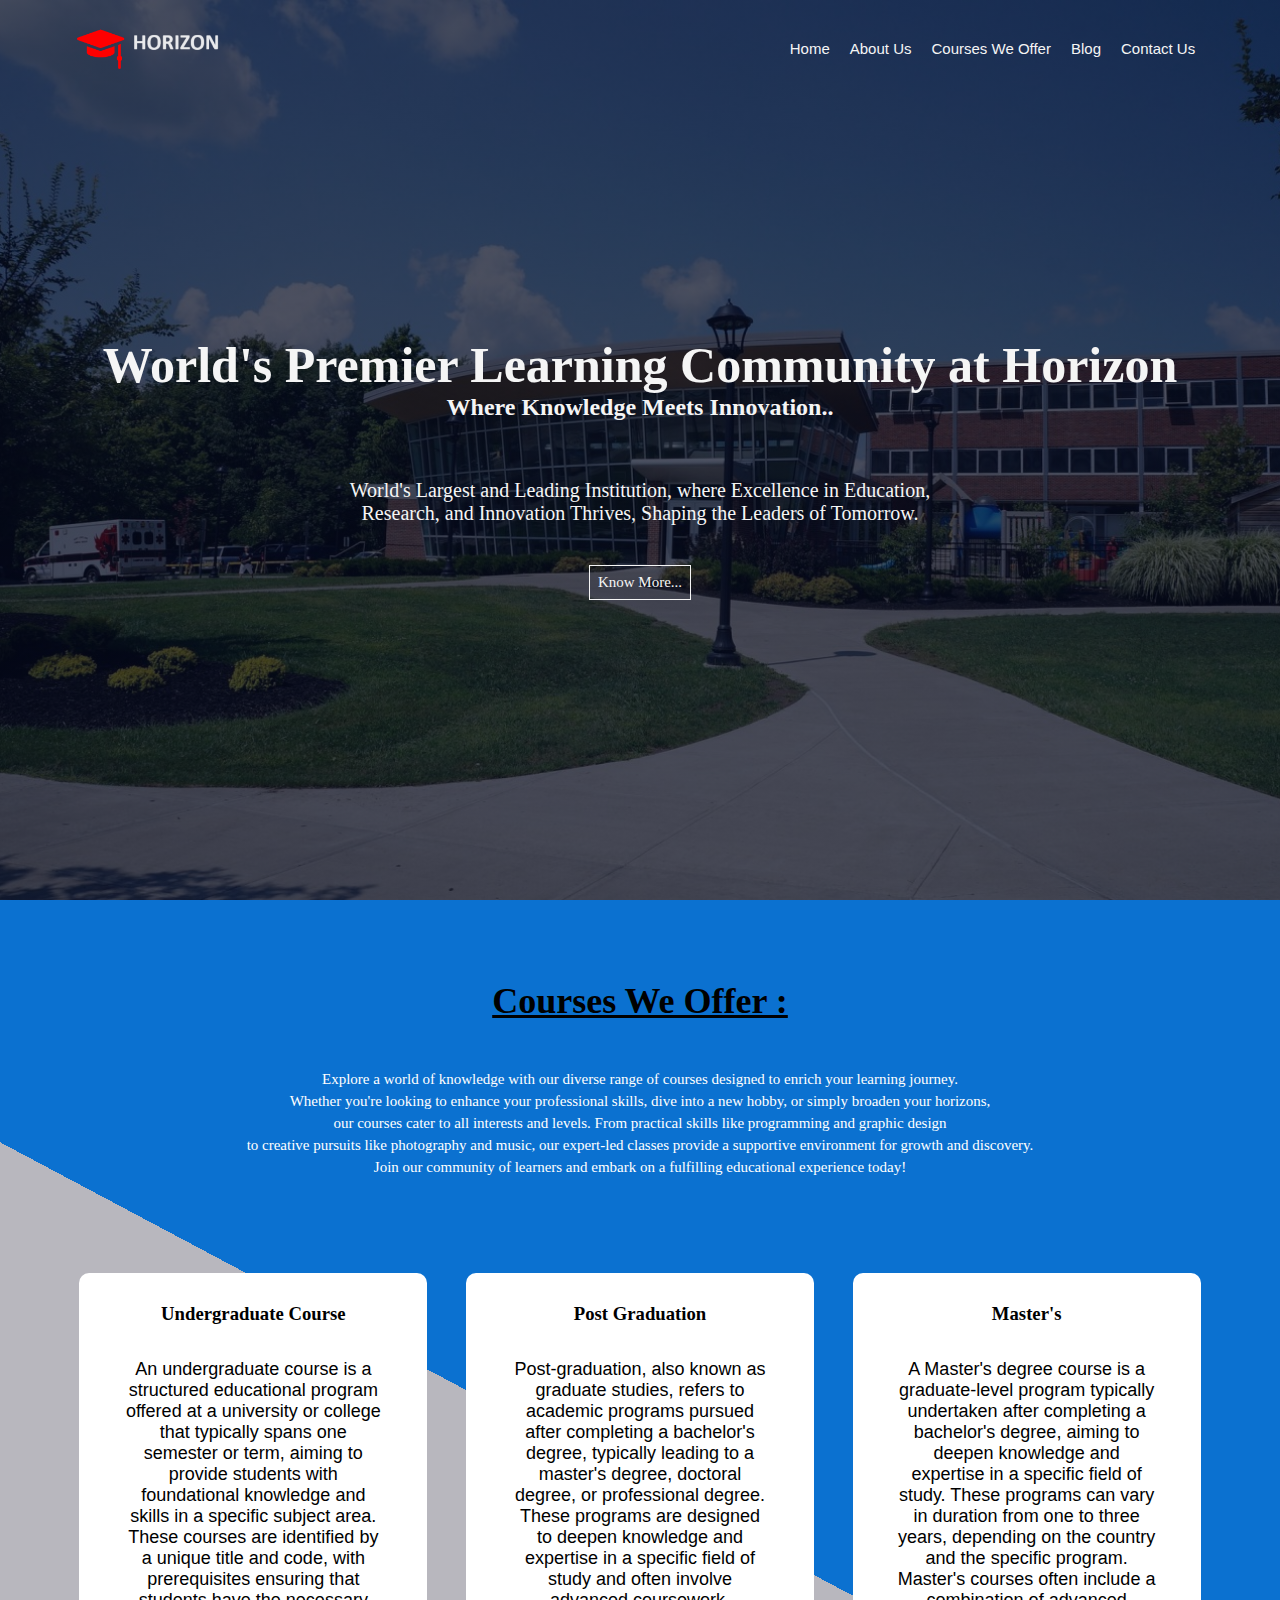
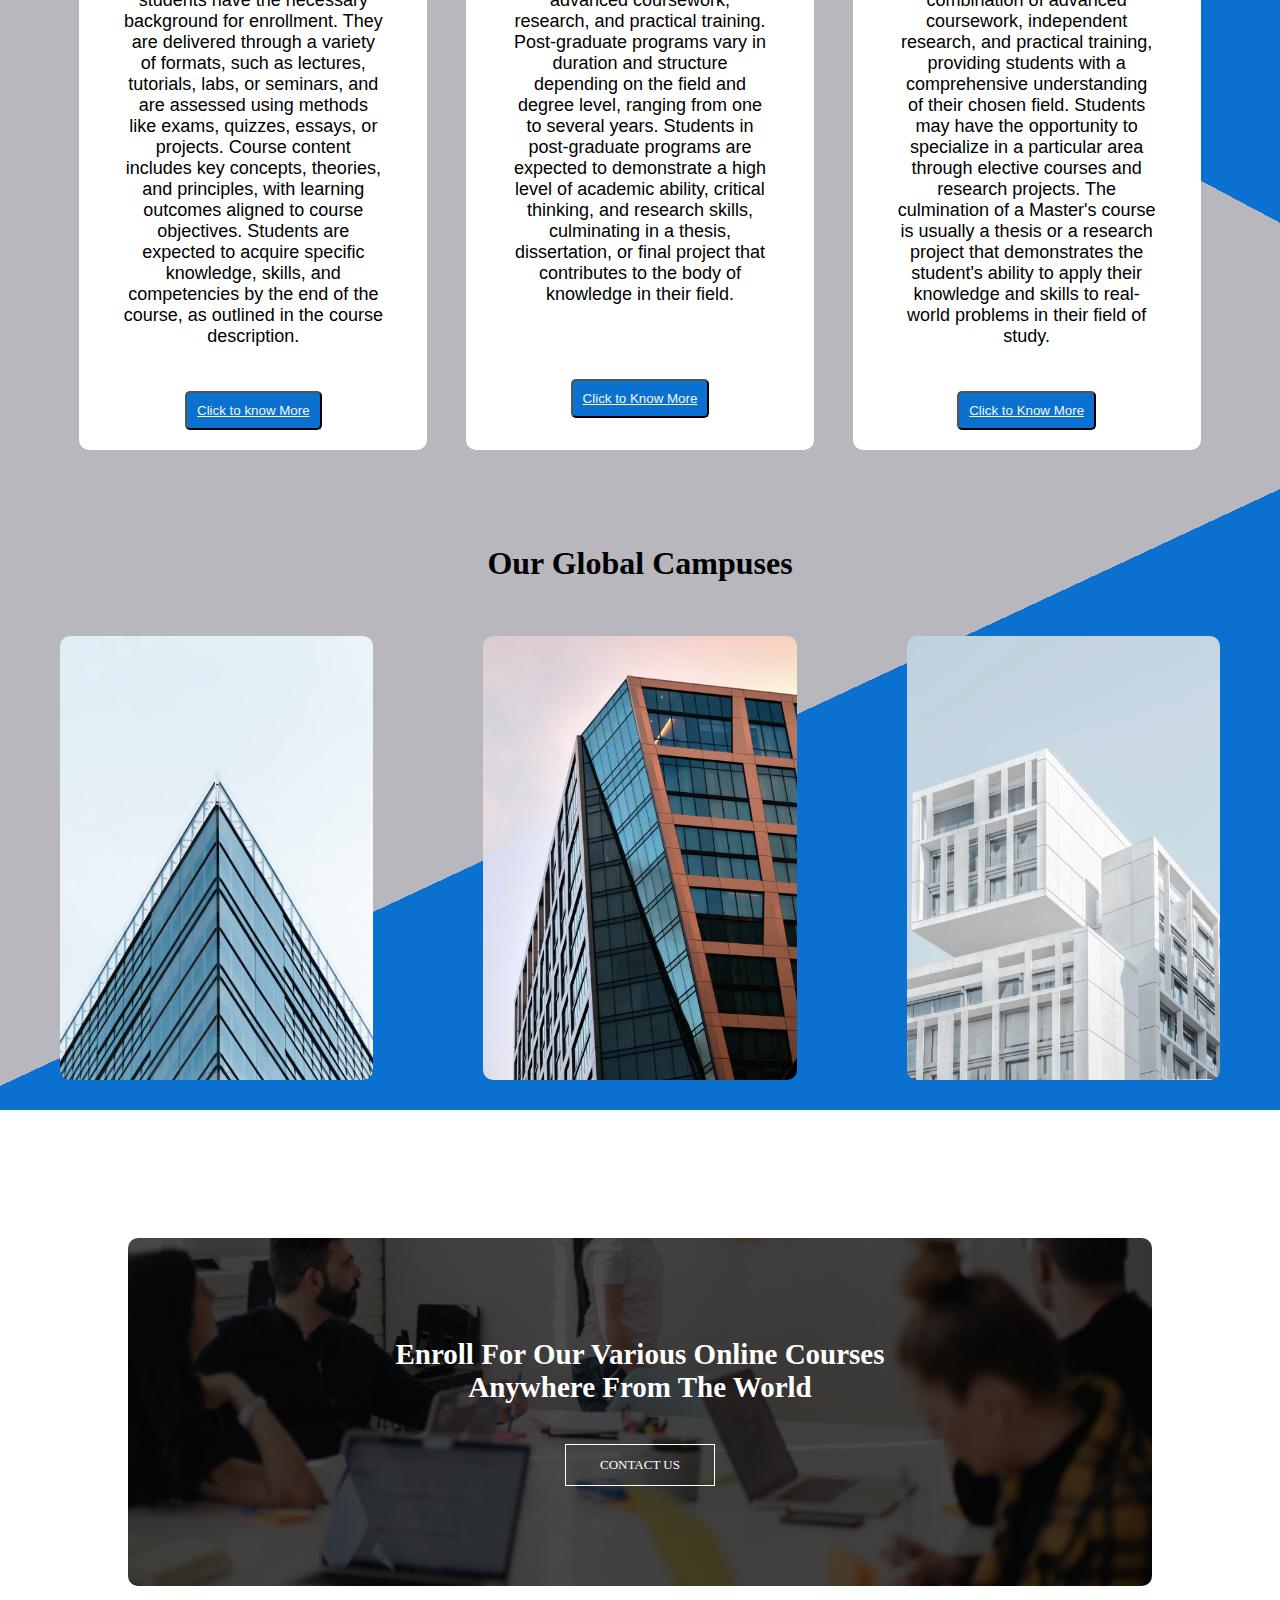
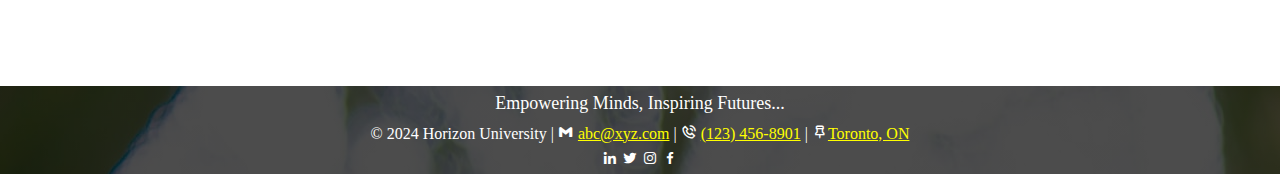
<file: HTML/index.html>
<!DOCTYPE html>
<html lang="en">
<head>
	<meta charset="utf-8">
    <meta http-equiv="X-UA-Compatible" content="IE=edge">
    <meta name="viewport" content="width=device-width, initial-scale=1.0">
	<title>Horizon University</title>

	<link rel="icon" type="image/x-icon" href="favicon.ico">
	<!-- Link to custom CSS stylesheet -->
	<link rel="stylesheet" type="text/css" href="../CSS/styles.css">
	<!-- Link to boxicons CSS library -->
	<link rel="stylesheet" href="https://cdn.jsdelivr.net/npm/boxicons@latest/css/boxicons.min.css">
</head>
<body>
	<section class="header">
		<nav>
			<!-- University Logo with link to homepage -->
			<a href="index.html"><img src="../IMG/logo2.png" alt="University Logo"></a>
			<div class="nav-links">
				<ul>
					<!-- Navigation links -->
					<li><a href="index.html">Home</a></li>
					<li><a href="about-us.html">About Us</a></li>
					<li><a href="course.html">Courses We Offer</a></li>
					<li><a href="blog.html">Blog</a></li>
					<li><a href="contact-us.html">Contact Us</a></li>
				</ul>
			</div>
		</nav>
		<div class="head-lines">
			<br><br>
			<!-- Main headline -->
			<h1> World's Premier Learning Community at Horizon</h1>
			<!-- Sub headline -->
			<h2>Where Knowledge Meets Innovation..</h2>
			<br><p>
				<!-- Description -->
				World's Largest and Leading Institution, where Excellence in Education,<br>
				Research, and Innovation Thrives, Shaping the Leaders of Tomorrow.
			</p>
			<!-- Button linking to about-us page -->
			<a href="about-us.html" id="Knowmore-btn">Know More...</a>
		</div>
	</section>

	<!-- Course section -->
	<section class="course">
		<u><h1>Courses We Offer :</h1></u><br><br>
		<!-- Description of courses -->
		<p style="color: white;">Explore a world of knowledge with our diverse range of courses designed to enrich your learning journey. <br>Whether you're looking to enhance your professional skills, dive into a new hobby, 
			or simply broaden your horizons, <br> our courses cater to all interests and levels. From practical skills like programming and graphic design <br>to creative pursuits like photography and music, 
			our expert-led classes provide a supportive environment for growth and discovery. <br> Join our community of learners and embark on a fulfilling educational experience today! </p>
		<div class="row">
			<div class="course-col">
				<!-- Undergraduate course details -->
				<h3>Undergraduate Course</h3>
				<ul>
					<!-- Description of undergraduate course -->
					<li class="li">An undergraduate course is a structured educational program offered at a university or college that typically spans one semester or term, aiming to provide students with foundational knowledge and skills in a specific subject area. 
						These courses are identified by a unique title and code, with prerequisites ensuring that students have the necessary background for enrollment. They are delivered through a variety of formats, such as lectures, tutorials, labs, or seminars, and are assessed using methods like exams, 
						quizzes, essays, or projects. Course content includes key concepts, theories, and principles, with learning outcomes aligned to course objectives. Students are expected to acquire specific knowledge, skills, and competencies by the end of the course, as outlined in the course description.</li>
				</ul>
				<!-- Button linking to course page -->
				<button><a href="course.html"> Click to know More</a></button>
			</div>
			<div class="course-col">
				<!-- Post-Graduation course details -->
				<h3>Post Graduation</h3>
				<ul>
					<!-- Description of post-graduation course -->
					<li class="li">
						Post-graduation, also known as graduate studies, refers to academic programs pursued after completing a bachelor's degree, typically leading to a master's degree, doctoral degree, or professional degree. 
						These programs are designed to deepen knowledge and expertise in a specific field of study and often involve advanced coursework, research, and practical training. Post-graduate programs vary in duration and structure depending on the field and degree level, 
						ranging from one to several years. Students in post-graduate programs are expected to demonstrate a high level of academic ability, critical thinking, and research skills, culminating in a thesis, dissertation, or final project that contributes to the body of knowledge in their field.</li>
				</ul>
				<!-- Button linking to course page -->
				<button id="btn-mid"><a href="course.html"> Click to Know More </a></button>
			</div>
			<div class="course-col">
				<!-- Master's course details -->
				<h3>Master's</h3>
				<ul>
					<!-- Description of Master's course -->
					<li class="li">
						A Master's degree course is a graduate-level program typically undertaken after completing a bachelor's degree, aiming to deepen knowledge and expertise in a specific field of study. These programs can vary in duration from one to three years, 
						depending on the country and the specific program. Master's courses often include a combination of advanced coursework, independent research, and practical training, providing students with a comprehensive understanding of their chosen field. 
						Students may have the opportunity to specialize in a particular area through elective courses and research projects. The culmination of a Master's course is usually a thesis or a research project that demonstrates the student's ability to apply their knowledge and skills to real-world problems in their field of study.</li>
				</ul>
				<!-- Button linking to course page -->
				<button><a href="course.html"> Click to Know More</a></button>
			</div>
		</div>
	</section>

	<!-- Campus section -->
	<section class="campusbg">
		<div class="campus">
			<!-- Heading for campus section -->
			<h1>Our Global Campuses</h1><br><br><br>
			<!-- Row for displaying campuses -->
			<div class="rows" class="row">
				<!-- Campus 1 -->
				<div class="campus-col">
					<img src="../IMG/london.png" alt="campus image">
					<div class="layer">
						<h3>CANADA</h3>
					</div>
				</div>
				<!-- Campus 2 -->
				<div class="campus-col">
					<img src="../IMG/newyork.png" alt="campus image">
					<div class="layer">
						<h3>NEW YORK</h3>
					</div>
				</div>
				<!-- Campus 3 -->
				<div class="campus-col">
					<img src="../IMG/washington.png" alt="campus image">
					<div class="layer">
						<h3>SYDNEY</h3>
					</div>
				</div>
			</div>
		</div>
	</section>

	<!-- Call To Action section -->
	<section class="cta">
		<!-- Call to action heading -->
		<h1>Enroll For Our Various Online Courses<br>Anywhere From The
		World</h1>
		<!-- Button linking to contact-us page -->
		<a href="contact-us.html" class="hero-btn">CONTACT US</a>
	</section>

	<!-- Footer section -->
	<footer style="background-image: linear-gradient(rgba(0,0,0,0.7),rgba(0,0,0,0.7)), url(../IMG/certificate.jpg);">
	
	<div class="footer">
		<!-- Footer heading -->
		<h4>Empowering Minds, Inspiring Futures...</h4>
		<!-- Footer contact information -->
		<p>&copy; 2024 Horizon University | <i class='bx bxl-gmail'></i> <a href="mailto:abc@xyz.com"> abc@xyz.com</a> | <i class='bx bx-phone-call'></i> <a href="tel:(123) 456-8901">(123) 456-8901</a> | <i class='bx bx-pin'></i><a href="https://www.google.com/maps/place/Toronto,+ON/">Toronto, ON</a></p>
	</div>

	<div class="icons1">
		<!-- Social media icons -->
		<a href="www.linkedin.com" class="icons1"><i class='bx bxl-linkedin' ></i></a>
		<a href="www.twitter.com" class="icons1"><i class='bx bxl-twitter'></i></a>
		<a href="www.instagram.com" class="icons1"><i class="bx bxl-instagram"></i></a>
		<a href="www.facebook.com" class="icons1"><i class="bx bxl-facebook"></i></a>
	</div>

	</footer>
	<!-- Footer Ends -->

</body>
</html>
</file>
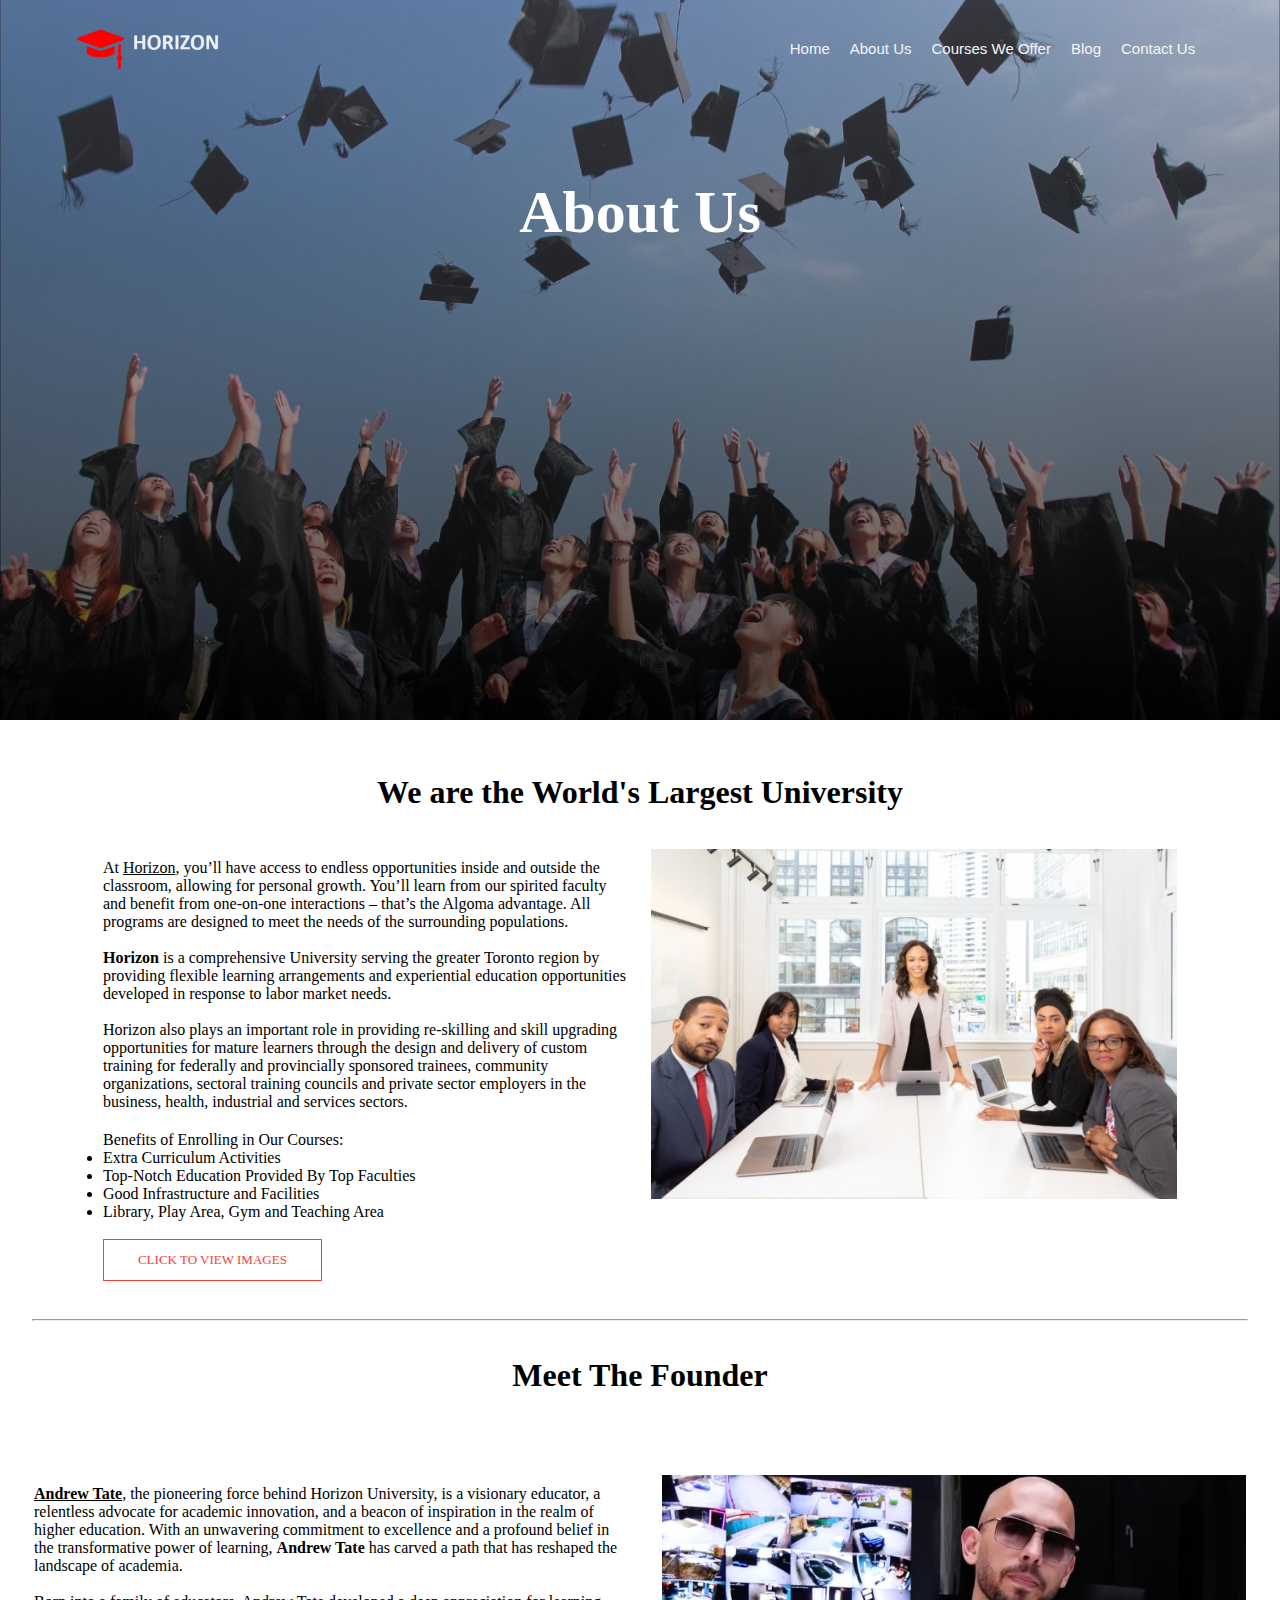
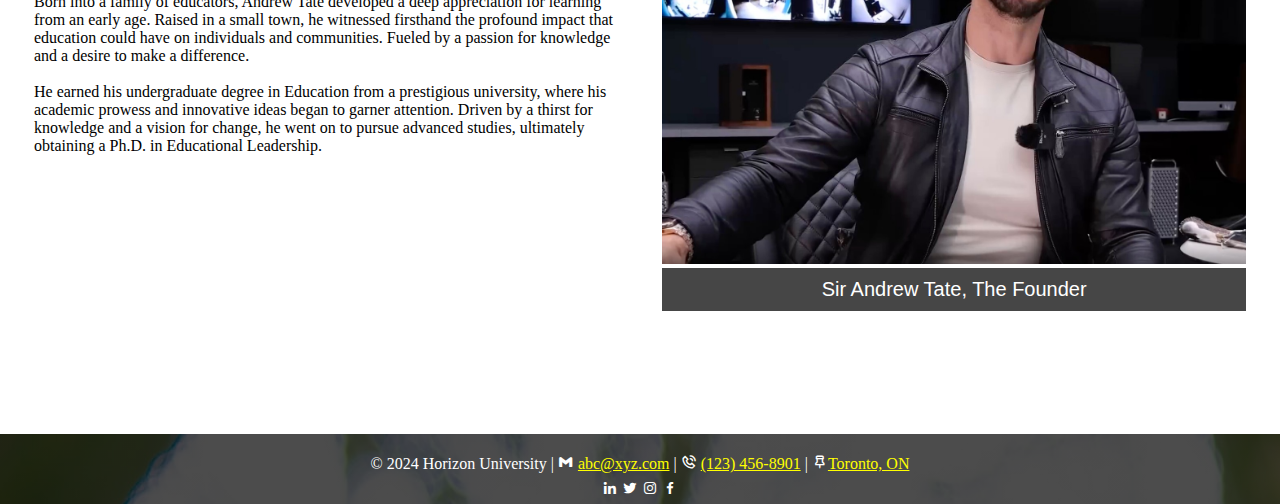
<file: HTML/about-us.html>
<!DOCTYPE html>
<html lang="en">

<head>
	<meta charset="utf-8">
    <meta http-equiv="X-UA-Compatible" content="IE=edge">
    <meta name="viewport" content="width=device-width, initial-scale=1.0">
	<title>About Horizon</title>

	<link rel="icon" type="image/x-icon" href="favicon.ico">
	<!-- Link to custom CSS stylesheet -->
	<link rel="stylesheet" type="text/css" href="../CSS/styles.css">
	<!-- Link to boxicons CSS library -->
	<link rel="stylesheet" href="https://cdn.jsdelivr.net/npm/boxicons@latest/css/boxicons.min.css">
</head>
<body>
	<section class="header3">
		<nav>
			<!-- University Logo with link to homepage -->
			<a href="index.html"><img src="../IMG/logo2.png" alt="University Logo"></a>
			<div class="nav-links">
				<ul>
					<!-- Navigation links -->
					<li><a href="index.html">Home</a></li>
					<li><a href="about-us.html">About Us</a></li>
					<li><a href="course.html">Courses We Offer</a></li>
					<li><a href="blog.html">Blog</a></li>
					<li><a href="contact-us.html">Contact Us</a></li>
				</ul>
			</div>
		</nav>
		<!-- Heading for About Us section -->
		<h1>About Us</h1>
	</section>

<!-- About Us Content -->
	<br><br><br>
	<!-- Main heading -->
	<h1 style="text-align: center;">We are the World's Largest University</h1><br><br>

<!-- Section Content Started -->
<section class="content">
	<section class="about-us">
	<div class="row">
		<div class="about-col">
		<!-- Content -->
		<!-- About Horizon University content -->
		<p>At <u>Horizon</u>, you’ll have access to endless opportunities inside and outside the classroom, allowing for 
			personal growth. You’ll learn from our spirited faculty and benefit from one-on-one 
			interactions – that’s the Algoma advantage. All programs are designed to meet the needs of the surrounding populations.
		<br><br>

		<b>Horizon</b> is a comprehensive University serving the greater Toronto region by providing flexible 
		learning arrangements and experiential education opportunities developed in response to labor market needs. 
		<br><br>

		Horizon also plays an important role in providing re-skilling and skill upgrading opportunities for
		mature learners through the design and delivery of custom training for 
		federally and provincially sponsored trainees, community organizations, sectoral training councils 
		and private sector employers in the business, health, industrial and services sectors.
		</p>

		<!-- Benefits of enrolling -->
		<ul>Benefits of Enrolling in Our Courses: 
			<li>Extra Curriculum Activities</li>
			<li>Top-Notch Education Provided By Top Faculties</li>
			<li>Good Infrastructure and Facilities</li>
			<li>Library, Play Area, Gym and Teaching Area</li>
		</ul>
		<br>
		<!-- Button linking to image gallery -->
		<a href="image-gallery.html" class="hero-btn red-btn">CLICK TO VIEW IMAGES</a>
		</div>
		
		<div class="about-col">
			<!-- Image illustrating About Us -->
			<img src="../IMG/about.jpg">
		</div>
		
		</div>
	</div><br><br><hr>
	</section>
</section>
<!-- Section Content Ends -->

<br><br>
<!-- Main heading for Founder -->
<h1 style="text-align: center;">Meet The Founder</h1><br>
<!-- Section Content2 Starts -->
<section class="content2">
	<section class="about-founder">
	<div class="row1">
		
		<div class="about-col2">

		<!-- Content -->
		<!-- Founder's introduction -->
		<p><u><b>Andrew Tate</b></u>, the pioneering force behind Horizon University, is a visionary educator, a relentless advocate 
			for academic innovation, and a beacon of inspiration in the realm of higher education. With an 
			unwavering commitment to excellence and a profound belief in the transformative power of learning, 
			<b>Andrew Tate</b> has carved a path that has reshaped the landscape of academia.
		<br><br>

		Born into a family of educators, Andrew Tate developed a deep appreciation for learning from an early age. 
		Raised in a small town, he witnessed firsthand the profound impact that education could have on individuals 
		and communities. Fueled by a passion for knowledge and a desire to make a difference.
		<br><br>
		
		He earned his undergraduate degree in Education from a prestigious university, where his academic prowess 
		and innovative ideas began to garner attention. Driven by a thirst for knowledge and a vision for change, 
		he went on to pursue advanced studies, ultimately obtaining a Ph.D. in Educational Leadership. 
		</p>
		
		</div>
		
		<div class="about-col2">
			<!-- Image of the founder -->
			<img src="../IMG/andre-tate.jpg">
			<div class="image-text">
				Sir Andrew Tate, The Founder	
			</div>
		</div>

		</div>
	</div>
	</section>
</section>
<!-- Section Content2 Ends -->
<!-- About Us Content Ends -->

	<!-- Footer Start-->
	<footer style="background-image: linear-gradient(rgba(0,0,0,0.7),rgba(0,0,0,0.7)), url(../IMG/certificate.jpg);">
	
		<div class="footer">
			<br>
			<!-- Footer contact information -->
			<p>&copy; 2024 Horizon University | <i class='bx bxl-gmail'></i> <a href="mailto:abc@xyz.com"> abc@xyz.com</a> | <i class='bx bx-phone-call'></i> <a href="tel:(123) 456-8901">(123) 456-8901</a> | <i class='bx bx-pin'></i><a href="https://www.google.com/maps/place/Toronto,+ON/">Toronto, ON</a></p>
		</div>
	
		<div class="icons1">
			<!-- Social media icons -->
			<a href="www.linkedin.com" class="icons1"><i class='bx bxl-linkedin' ></i></a>
			<a href="www.twitter.com" class="icons1"><i class='bx bxl-twitter'></i></a>
			<a href="www.instagram.com" class="icons1"><i class="bx bxl-instagram"></i></a>
			<a href="www.facebook.com" class="icons1"><i class="bx bxl-facebook"></i></a>
		</div>
	
	</footer>
	<!-- Footer End-->
</body>
</html>
</file>
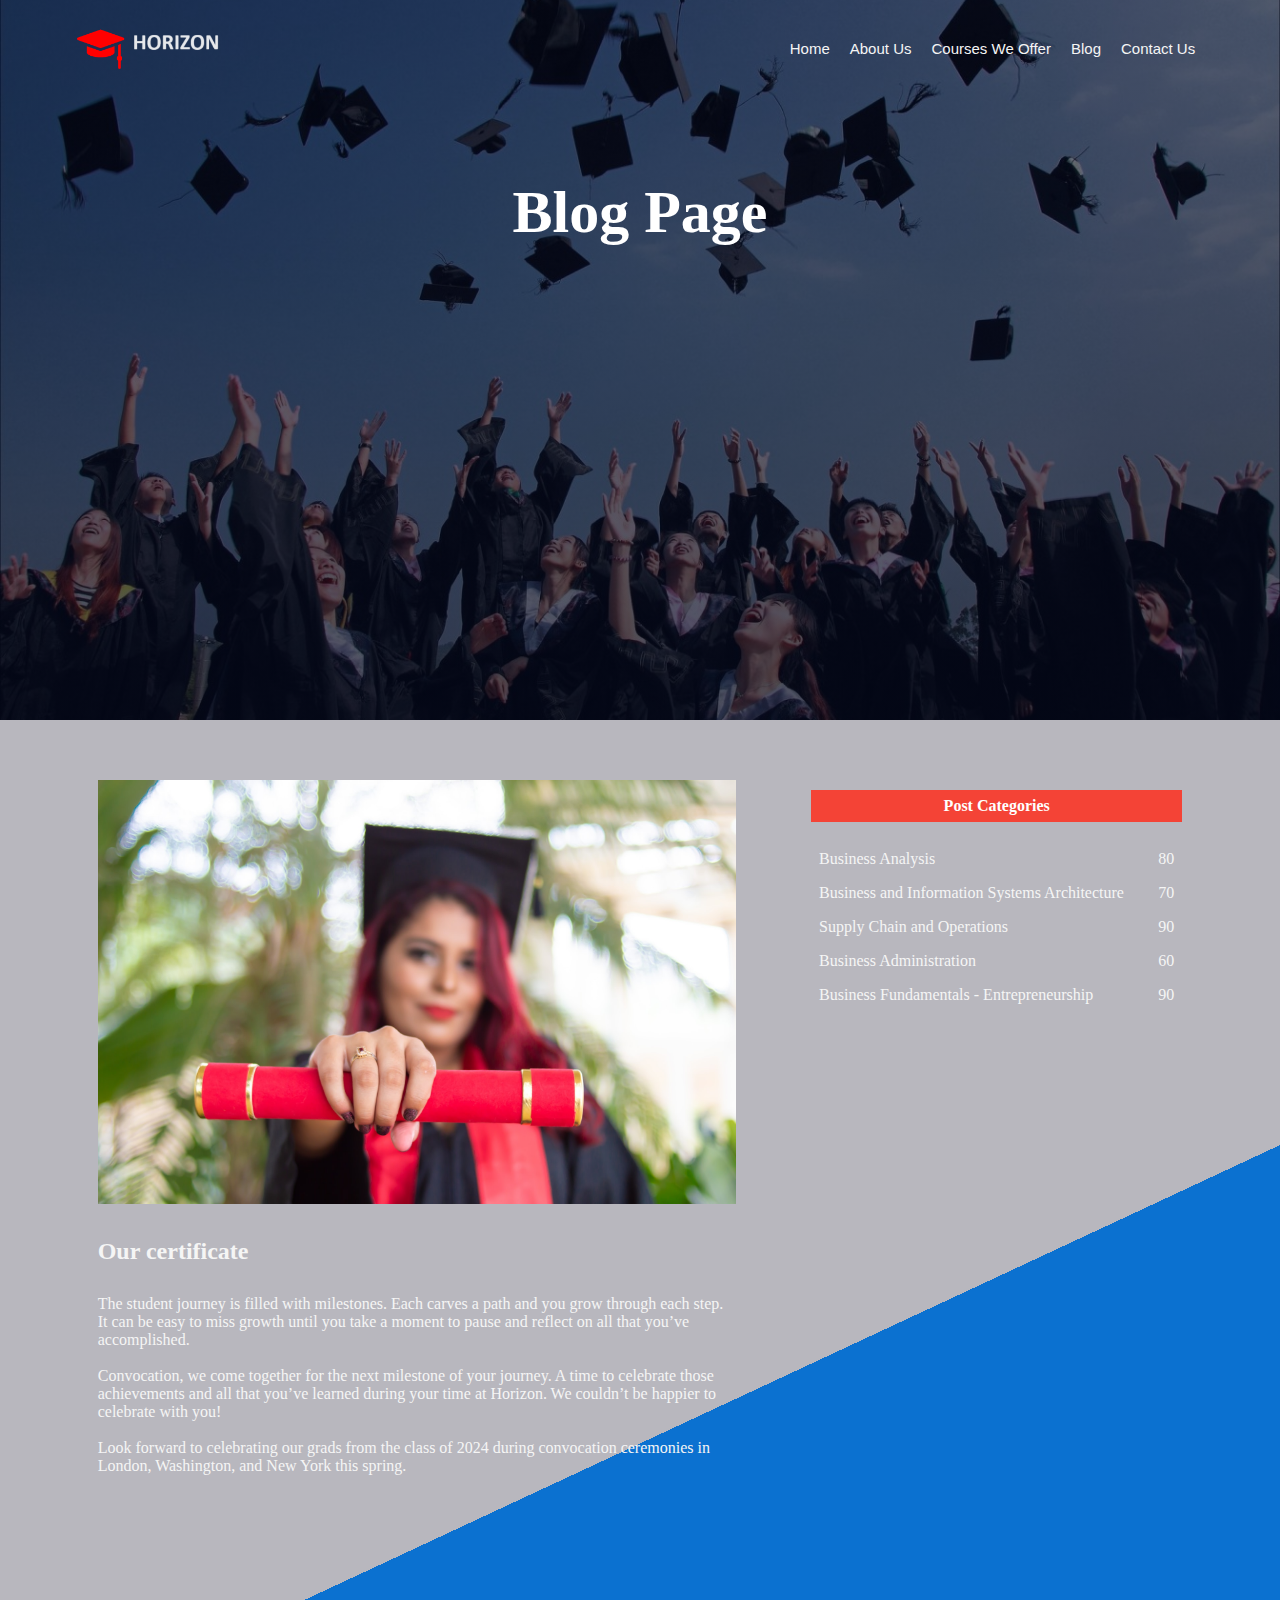
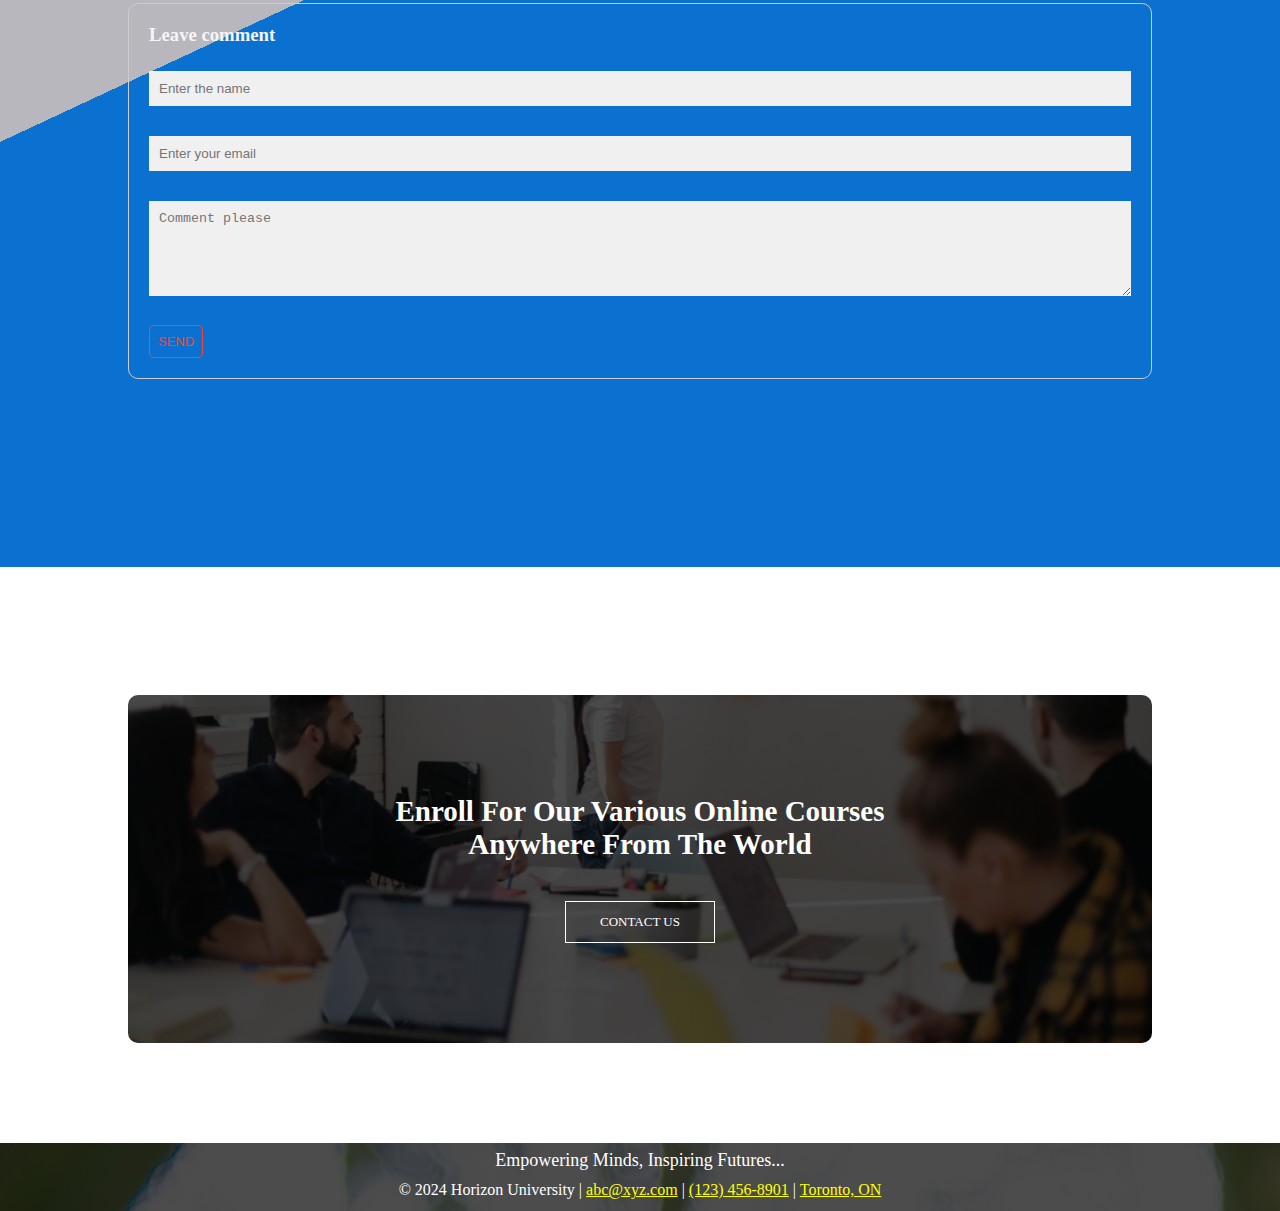
<file: HTML/blog.html>
<!DOCTYPE html>
<html lang="en">

<head>
	<meta charset="utf-8">
    <meta http-equiv="X-UA-Compatible" content="IE=edge">   
	<meta name="viewport" content="width=device-width, initial-scale=1">
	<title>BLOG PAGE</title>
	<!-- Link to custom CSS stylesheet -->
	<link rel="stylesheet" type="text/css" href="../CSS/styles.css">
</head>

<body>
	<section class="sub-header">
		<nav id="nav-id">
			<!-- University Logo with link to homepage -->
			<a href="index.html"><img src="../IMG/logo2.png" alt="University Logo"></a>
			<div class="nav-links" id="nav-linkss">
				<ul>
					<!-- Navigation links -->
					<li><a href="index.html">Home</a></li>
					<li><a href="about-us.html">About Us</a></li>
					<li><a href="course.html">Courses We Offer</a></li>
					<li><a href="blog.html">Blog</a></li>
					<li><a href="contact-us.html">Contact Us</a></li>
				</ul>
			</div>
		</nav>
		<!-- Heading for Blog Page -->
		<h1>Blog Page</h1>
	</section>

	<!-- Blog content section -->
	<section class="blog-content" id="blog-bg">
		<div class="row">
			<div class="blog-left">
				<!-- Image for the latest blog -->
				<img src="../IMG/certificate.jpg" alt="latest blog">
				<div id="certificate-content">
					<!-- Content of the latest blog -->
					<h2 id="certificate-content">Our certificate</h2>
					<p id="certificate-content">The student journey is filled with milestones. Each carves a path and you grow through each step. It can be easy to miss growth until you take a moment to pause and reflect on all that you’ve accomplished.</p><br>

					<p id="certificate-content">Convocation, we come together for the next milestone of your journey. A time to celebrate those achievements and all that you’ve learned during your time at Horizon. We couldn’t be happier to celebrate with you!</p><br>
						
					<p id="certificate-content">Look forward to celebrating our grads from the class of 2024 during convocation ceremonies in London, Washington, and New York this spring.</p>
				</div>
			</div>

			<div class="blog-right">
				<!-- Post categories -->
				<h3>Post Categories</h3>
				<div>
					<span>Business Analysis</span>
					<span>80</span>
				</div>
				<div>
					<span>Business and Information Systems Architecture</span>
					<span>70</span>
				</div>
				<div>
					<span>Supply Chain and Operations</span>
					<span>90</span>
				</div>
				<div>
					<span>Business Administration</span>
					<span>60</span>
				</div>
				<div>
					<span>Business Fundamentals - Entrepreneurship</span>
					<span>90</span>
				</div>
			</div>
		</div>
		<!-- Comment box -->
		<div class="comment-box">
			<h3>Leave comment</h3>
			<form class="comment-form">
				<input type="text" placeholder="Enter the name"><br>
				<input type="email" placeholder="Enter your email"><br>
				<textarea rows="5" placeholder="Comment please"></textarea><br>
				<button type="submit" class="hero-btn red-btn">SEND</button>
			</form>
		</div>
	</section>

	<!-- Call To Action -->
	<section class="cta">
		<!-- Call to action heading -->
		<h1>Enroll For Our Various Online Courses<br>Anywhere From The World</h1>
		<!-- Button linking to contact-us page -->
		<a href="contact-us.html" class="hero-btn">CONTACT US</a>
	</section>

	<!-- Footer Starts -->
	<footer style="background-image: linear-gradient(rgba(0,0,0,0.7),rgba(0,0,0,0.7)), url(../IMG/certificate.jpg);">
		<div class="footer">
			<!-- Footer heading -->
			<h4>Empowering Minds, Inspiring Futures...</h4>
			<!-- Footer contact information -->
			<p>&copy; 2024 Horizon University | <i class='bx bxl-gmail'></i> <a href="mailto:abc@xyz.com"> abc@xyz.com</a> | <i class='bx bx-phone-call'></i> <a href="tel:(123) 456-8901">(123) 456-8901</a> | <i class='bx bx-pin'></i><a href="https://www.google.com/maps/place/Toronto,+ON/">Toronto, ON</a></p>
		</div>
		<div class="icons1">
			<!-- Social media icons -->
			<a href="www.linkedin.com" class="icons1"><i class='bx bxl-linkedin' ></i></a>
			<a href="www.twitter.com" class="icons1"><i class='bx bxl-twitter'></i></a>
			<a href="www.instagram.com" class="icons1"><i class="bx bxl-instagram"></i></a>
			<a href="www.facebook.com" class="icons1"><i class="bx bxl-facebook"></i></a>
		</div>
	</footer>
	<!-- Footer Ends -->
</body>
</html>
</file>
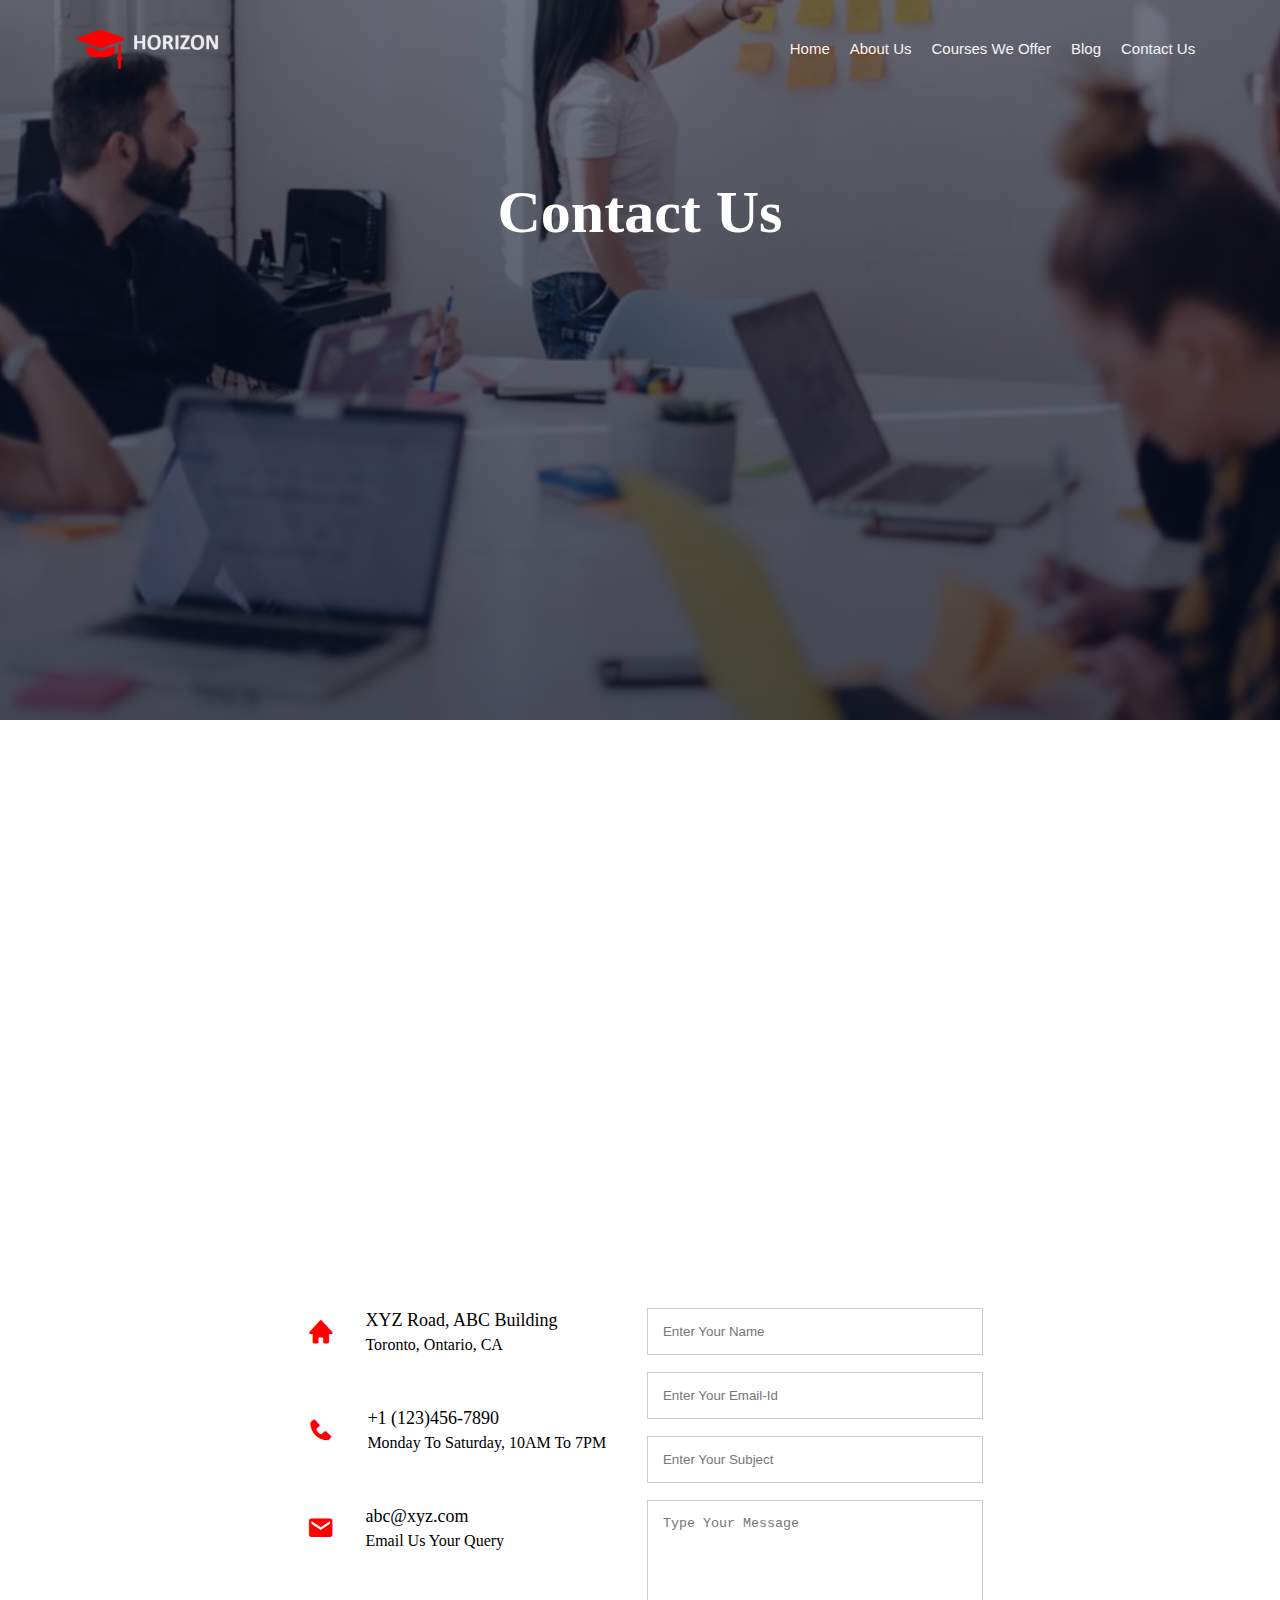
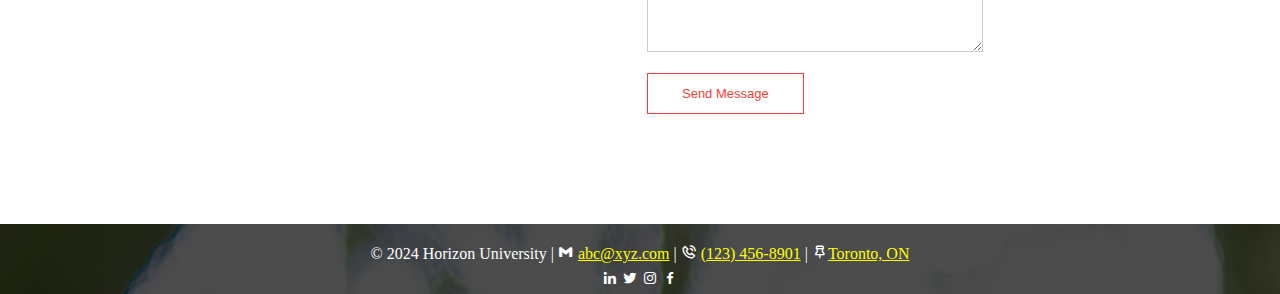
<file: HTML/contact-us.html>
<!-- Declaration of HTML document type and language -->
<!DOCTYPE html>
<html lang="en">

<head>
	<!-- Meta tag for character encoding -->
	<meta charset="utf-8">
	<!-- Meta tag for specifying rendering engine compatibility -->
    <meta http-equiv="X-UA-Compatible" content="IE=edge">
    <!-- Meta tag for responsive viewport -->
    <meta name="viewport" content="width=device-width, initial-scale=1.0">
	<!-- Title of the webpage -->
	<title>Contact Horizon</title>

	<!-- Link to custom CSS stylesheet -->
	<link rel="stylesheet" type="text/css" href="../CSS/styles.css">
	<!-- Link to Boxicons CSS -->
	<link rel="stylesheet" href="https://cdn.jsdelivr.net/npm/boxicons@latest/css/boxicons.min.css">
	<!-- Favicon link -->
	<link rel="icon" type="image/x-icon" href="favicon.ico">
</head>

<body>
	<section class="header2">
		<nav>
			<!-- University Logo with link to homepage -->
			<a href="index.html"><img src="../IMG/logo2.png" alt="University Logo"></a>
			<div class="nav-links">
				<ul>
					<!-- Navigation links -->
					<li><a href="index.html">Home</a></li>
					<li><a href="about-us.html">About Us</a></li>
					<li><a href="course.html">Courses We Offer</a></li>
					<li><a href="blog.html">Blog</a></li>
					<li><a href="contact-us.html">Contact Us</a></li>
				</ul>
			</div>
		</nav>
		<!-- Heading for Contact Us Page -->
		<h1>Contact Us</h1>
	</section>

	<section class="location">
		<!-- Google Maps Embed -->
		<iframe src="https://www.google.com/maps/embed?pb=!1m18!1m12!1m3!1d184552.30943582457!2d-79.37805805!3d43.7182412!2m3!1f0!2f0!3f0!3m2
		!1i1024!2i768!4f13.1!3m3!1m2!1s0x89d4cb90d7c63ba5%3A0x323555502ab4c477!2sToronto%2C%20ON!5e0!3m2!1sen!2sca!4v1710951492872
		!5m2!1sen!2sca" width="600" height="450" style="border:0;" allowfullscreen="" loading="lazy" 
		referrerpolicy="no-referrer-when-downgrade"></iframe>
		<br><br><br><br>

		<section class="contact-us">
			<div class="row">
				<div class="contact-col">
					<!-- Contact information -->
					<div>
						<i class='bx bxs-home'></i>
						<span>
							<h5>XYZ Road, ABC Building</h5>
							<p>Toronto, Ontario, CA</p>
						</span>
					</div>

					<div>
						<i class='bx bxs-phone'></i>
						<span style="padding-left: 2px;">
							<h5>+1 (123)456-7890</h5>
							<p>Monday To Saturday, 10AM To 7PM</p>
						</span>
					</div>

					<div>
						<i class='bx bxs-envelope'></i>
						<span>
							<h5>abc@xyz.com</h5>
							<p>Email Us Your Query</p>
						</span>
					</div>
				</div>
				
				<div class="contact-col">
					<!-- Contact form -->
					<form action="thankyoumessage.html" method="post">
						<input type="text" placeholder="Enter Your Name" required>
						<input type="email" placeholder="Enter Your Email-Id" required>
						<input type="text" placeholder="Enter Your Subject" required>
						<textarea rows="8" placeholder="Type Your Message" required></textarea>
						<button type="submit" class="hero-btn red-btn">Send Message</button>
					</form>
				</div>
			</div>
		</section>
	</section>

	<footer style="background-image: linear-gradient(rgba(0,0,0,0.7),rgba(0,0,0,0.7)), url(../IMG/certificate.jpg);">
		<div class="footer">
			<!-- Footer contact information -->
			<br>
			<p>&copy; 2024 Horizon University | <i class='bx bxl-gmail'></i> <a href="mailto:abc@xyz.com"> abc@xyz.com</a> | <i class='bx bx-phone-call'></i> <a href="tel:(123) 456-8901">(123) 456-8901</a> | <i class='bx bx-pin'></i><a href="https://www.google.com/maps/place/Toronto,+ON/">Toronto, ON</a></p>
		</div>
	
		<div class="icons1">  
			<!-- Social media icons -->
			<a href="https://www.linkedin.com/" class="icons1"><i class='bx bxl-linkedin' ></i></a>
			<a href="https://www.twitter.com/" class="icons1"><i class='bx bxl-twitter'></i></a>
			<a href="https://www.instagram.com/" class="icons1"><i class="bx bxl-instagram"></i></a>
			<a href="https://www.facebook.com/" class="icons1"><i class="bx bxl-facebook"></i></a>
		</div>
	</footer>

</body>
</html>
</file>
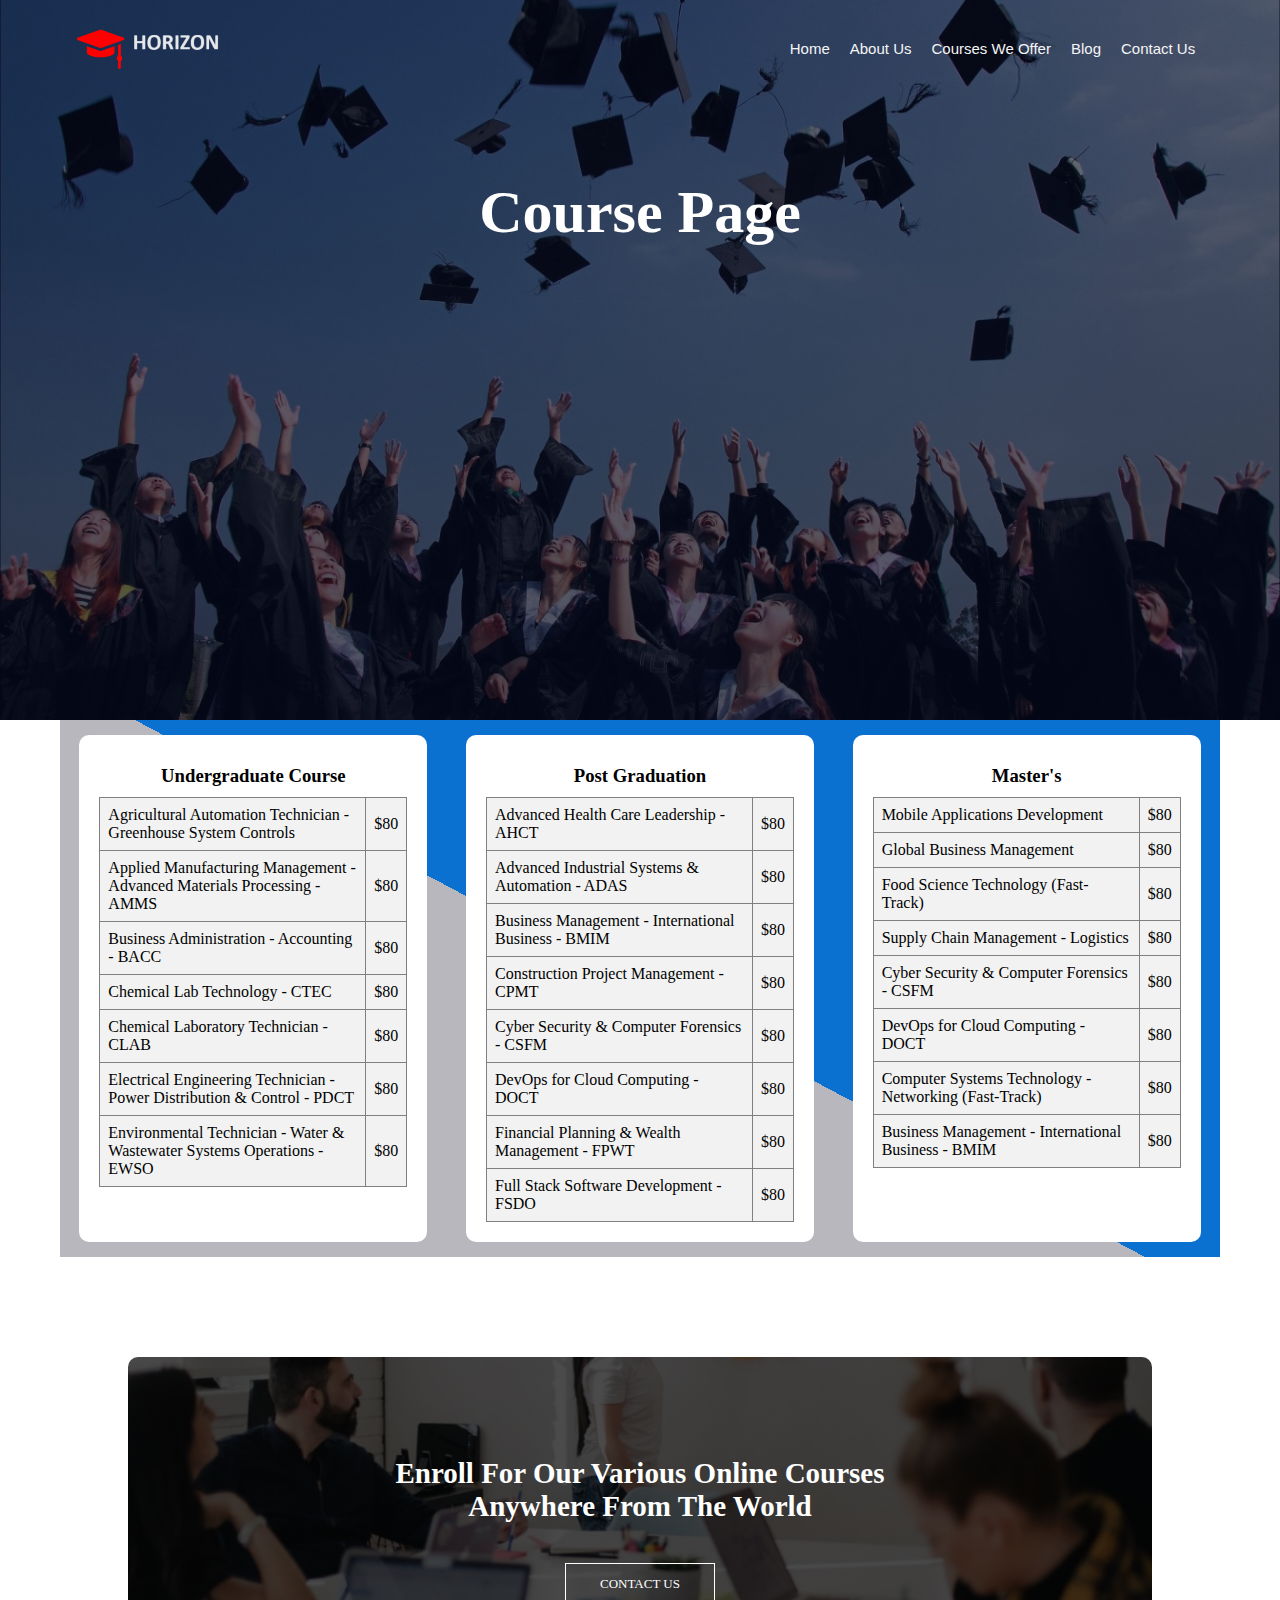
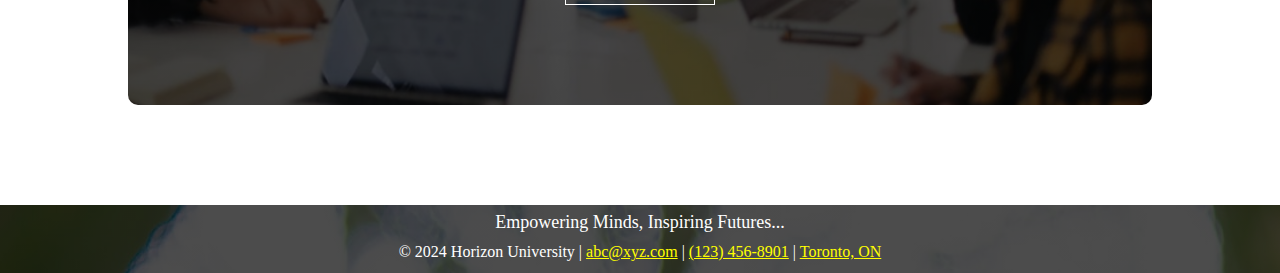
<file: HTML/course.html>
<!DOCTYPE html>
<html lang="en">
<head>
	<meta charset="utf-8">
	<meta name="viewport" content="width=device-width, initial-scale=1">
	<link rel="icon" type="image/x-icon" href="favicon.ico">
	<link rel="stylesheet" type="text/css" href="../CSS/styles.css">
	<title>Courses We Offer</title>
</head>
<body>
	<section class="sub-header">
		<nav id="nav-id">
			<a href="index.html"><img src="../IMG/logo2.png" alt="University Logo"></a>
			<div class="nav-links" id="nav-linkss">
				<ul>
					<li><a href="index.html">Home</a></li>
					<li><a href="about-us.html">About Us</a></li>
					<li><a href="course.html">Courses We Offer</a></li>
					<li><a href="blog.html">Blog</a></li>
					<li><a href="contact-us.html">Contact Us</a></li>
				</ul>
			</div>
		</nav>
		<h1>Course Page</h1>
		</section>

		<main>
			<div class="row" id="course-row">
				<div class="course-col">
					<h3>Undergraduate Course</h3>
					<table border="1">
						<tr>
							<td>Agricultural Automation Technician - Greenhouse System Controls</td>
							<td>$80</td>
						</tr>
						<tr>
							<td>Applied Manufacturing Management - Advanced Materials Processing - AMMS</td>
							<td>$80</td>
						</tr>
						<tr>
							<td>Business Administration - Accounting - BACC</td>
							<td>$80</td>
						</tr>
						<tr>
							<td>Chemical Lab Technology - CTEC</td>
							<td>$80</td>
						</tr>
						<tr>
							<td>Chemical Laboratory Technician - CLAB</td>
							<td>$80</td>
						</tr>
						<tr>
							<td>Electrical Engineering Technician - Power Distribution & Control - PDCT</td>
							<td>$80</td>
						</tr>
						<tr>
							<td>Environmental Technician - Water & Wastewater Systems Operations - EWSO</td>
							<td>$80</td>
						</tr>
					</table>
					
				</div>
				<div class="course-col">
					<h3>Post Graduation</h3>
					<table border="1">
						<tr>
							<td>Advanced Health Care Leadership - AHCT</td>
							<td>$80</td>
						</tr>
						<tr>
							<td>Advanced Industrial Systems & Automation - ADAS</td>
							<td>$80</td>
						</tr>
						<tr>
							<td>Business Management - International Business - BMIM</td>
							<td>$80</td>
						</tr>
						<tr>
							<td>Construction Project Management - CPMT</td>
							<td>$80</td>
						</tr>
						<tr>
							<td>Cyber Security & Computer Forensics - CSFM</td>
							<td>$80</td>
						</tr>
						<tr>
							<td>DevOps for Cloud Computing - DOCT</td>
							<td>$80</td>
						</tr>
						<tr>
							<td>Financial Planning & Wealth Management - FPWT</td>
							<td>$80</td>
						</tr>
						<tr>
							<td>Full Stack Software Development - FSDO</td>
							<td>$80</td>
						</tr>
					</table>
					
				</div>
				<div class="course-col">
					<h3>Master's</h3>
					<table border="1">
						<tr>
							<td>Mobile Applications Development</td>
							<td>$80</td>
						</tr>
						<tr>
							<td>Global Business Management</td>
							<td>$80</td>
						</tr>
						<tr>
							<td>Food Science Technology (Fast-Track)</td>
							<td>$80</td>
						</tr>
						<tr>
							<td>Supply Chain Management - Logistics</td>
							<td>$80</td>
						</tr>
						<tr>
							<td>Cyber Security & Computer Forensics - CSFM</td>
							<td>$80</td>
						</tr>
						<tr>
							<td>DevOps for Cloud Computing - DOCT</td>
							<td>$80</td>
						</tr>
						<tr>
							<td>Computer Systems Technology - Networking (Fast-Track)</td>
							<td>$80</td>
						</tr>
						<tr>
							<td>Business Management - International Business - BMIM</td>
							<td>$80</td>
						</tr>
					</table>
				</div>
			</div>
		</main>


    	<!-- Call To Action -->
	<section class="cta">
		<h1>Enroll For Our Various Online Courses<br>Anywhere From The
		World</h1>
		<a href="contact-us.html" class="hero-btn">CONTACT US</a>
	</section>

	<!-- Footer Starts -->
	<footer style="background-image: linear-gradient(rgba(0,0,0,0.7),rgba(0,0,0,0.7)), url(../IMG/certificate.jpg);">
	
	<div class="footer">
		<h4>Empowering Minds, Inspiring Futures...</h4>
		<p>&copy; 2024 Horizon University | <i class='bx bxl-gmail'></i> <a href="mailto:abc@xyz.com"> abc@xyz.com</a> | <i class='bx bx-phone-call'></i> <a href="tel:(123) 456-8901">(123) 456-8901</a> | <i class='bx bx-pin'></i><a href="https://www.google.com/maps/place/Toronto,+ON/">Toronto, ON</a></p>
	</div>

	<div class="icons1">
		<a href="www.linkedin.com" class="icons1"><i class='bx bxl-linkedin' ></i></a>
		<a href="www.twitter.com" class="icons1"><i class='bx bxl-twitter'></i></a>
		<a href="www.instagram.com" class="icons1"><i class="bx bxl-instagram"></i></a>
		<a href="www.facebook.com" class="icons1"><i class="bx bxl-facebook"></i></a>
	</div>

	</footer>
	<!-- Footer Ends -->
</body>
</html>
</file>
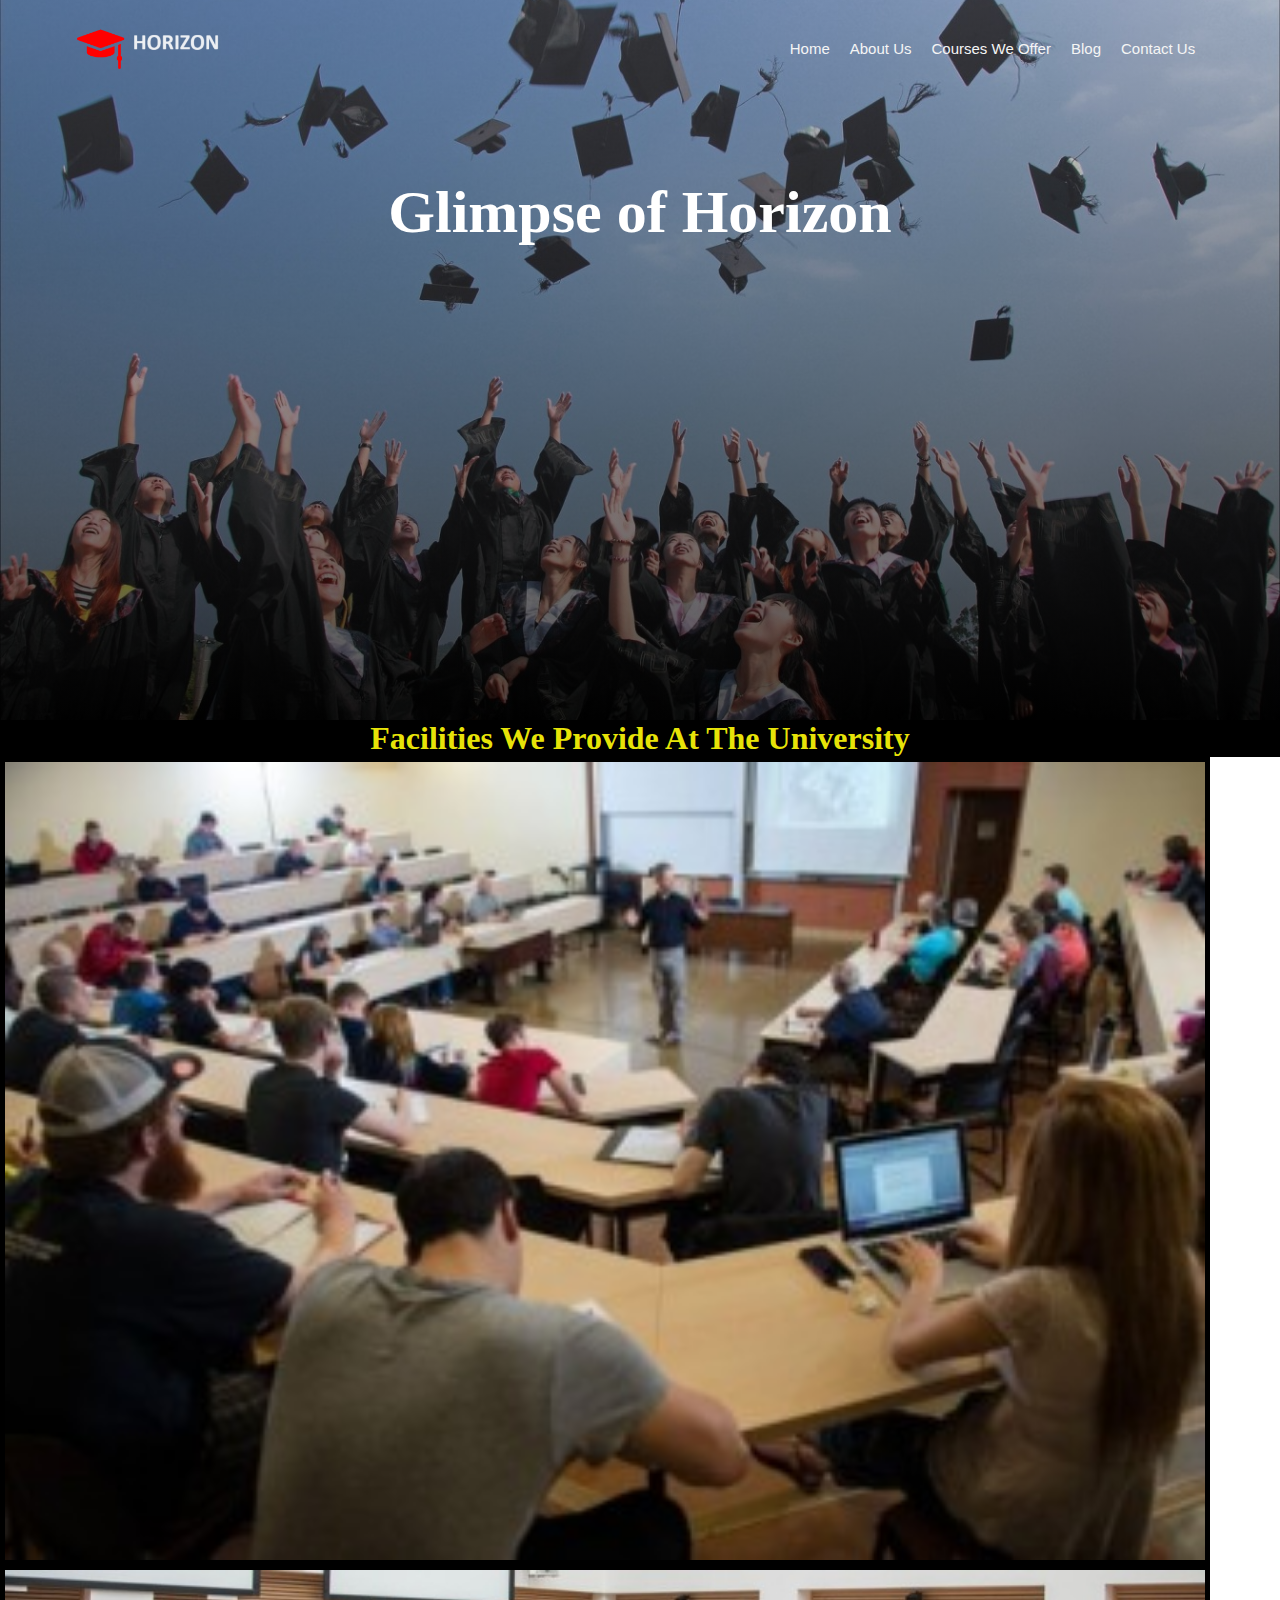
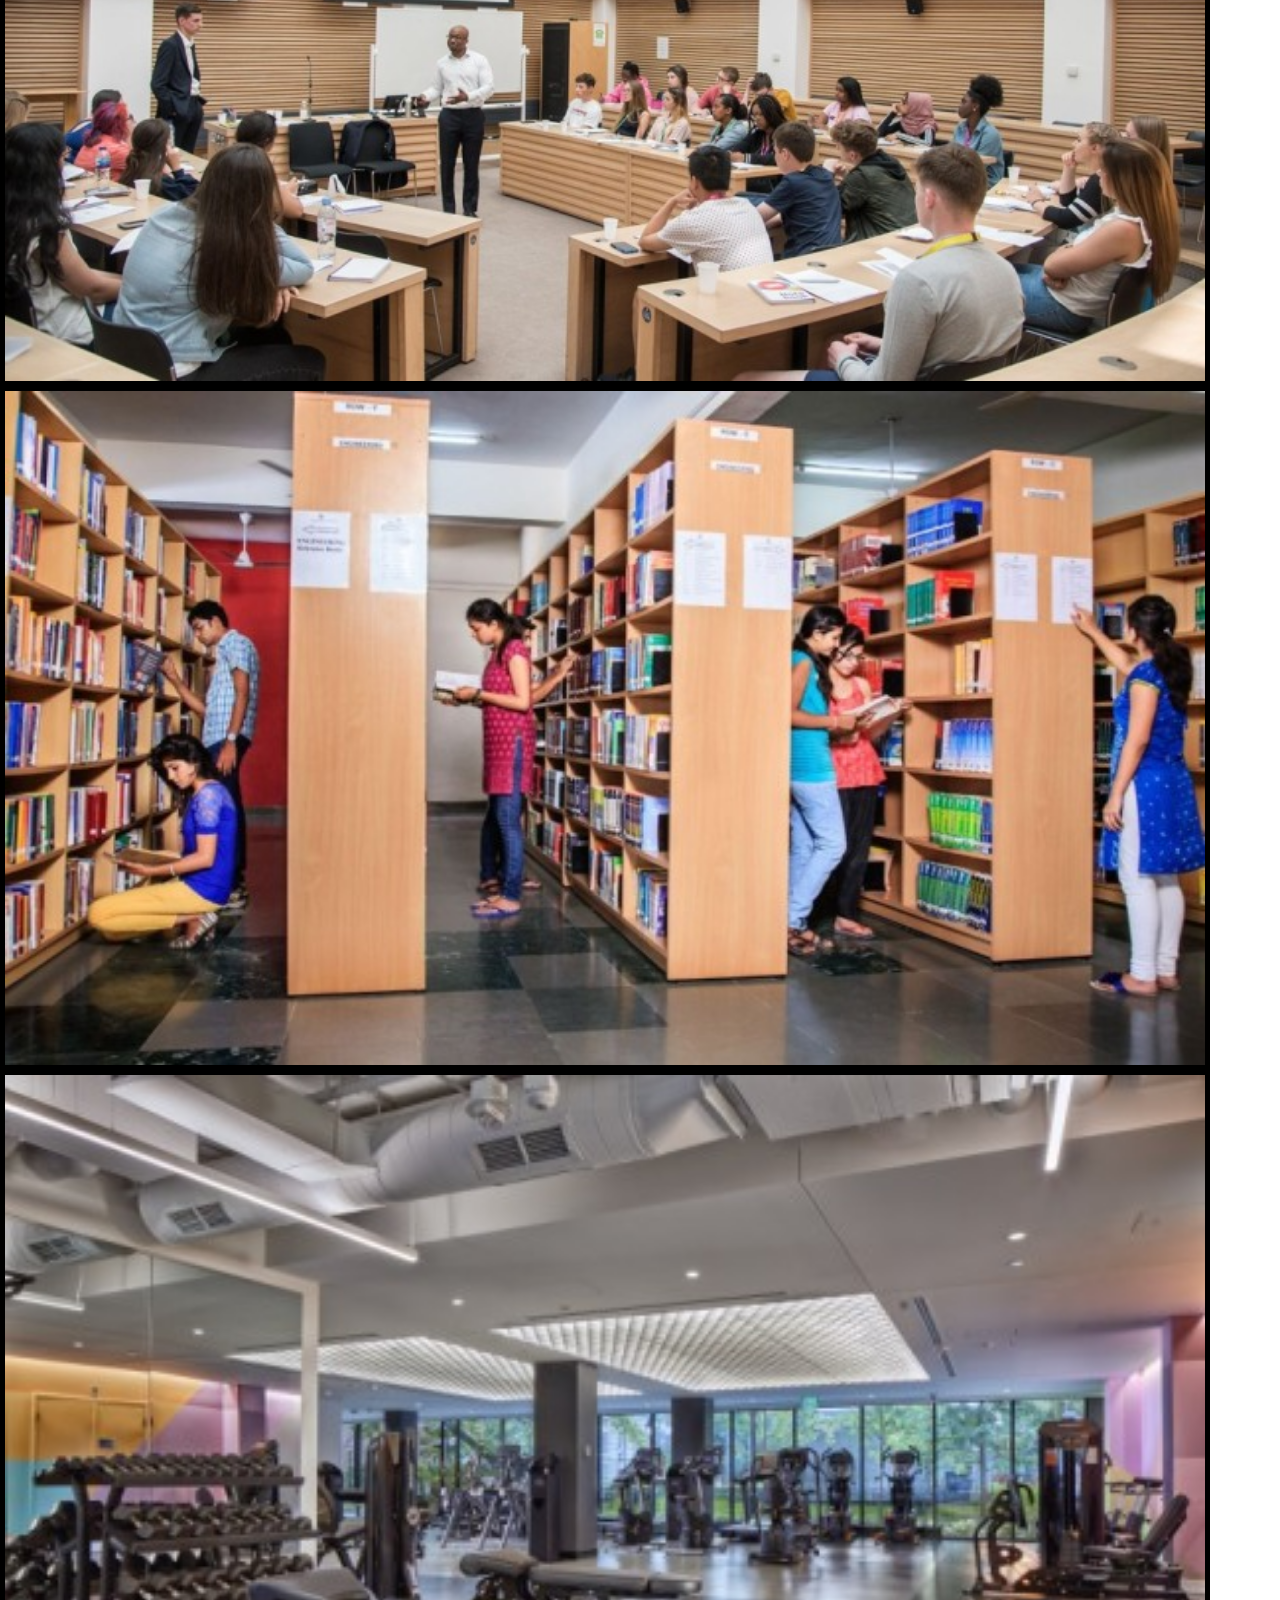
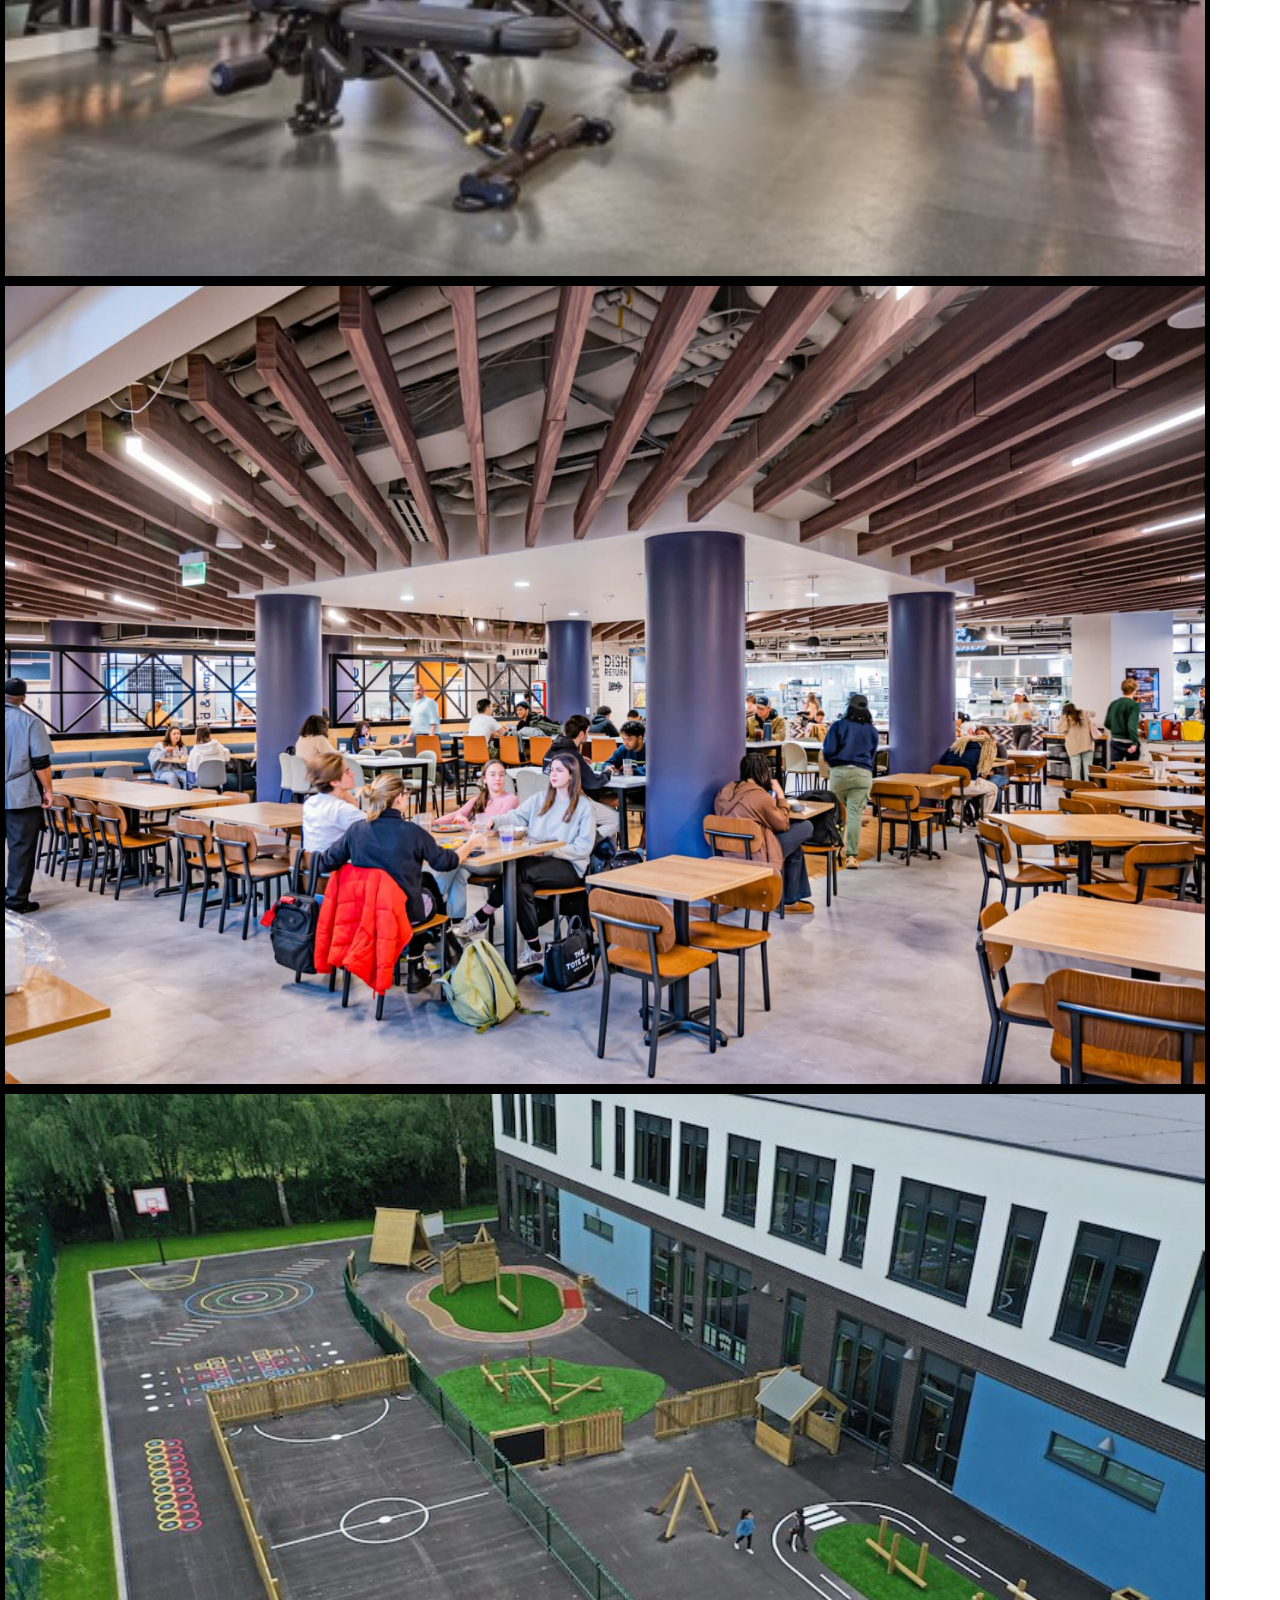
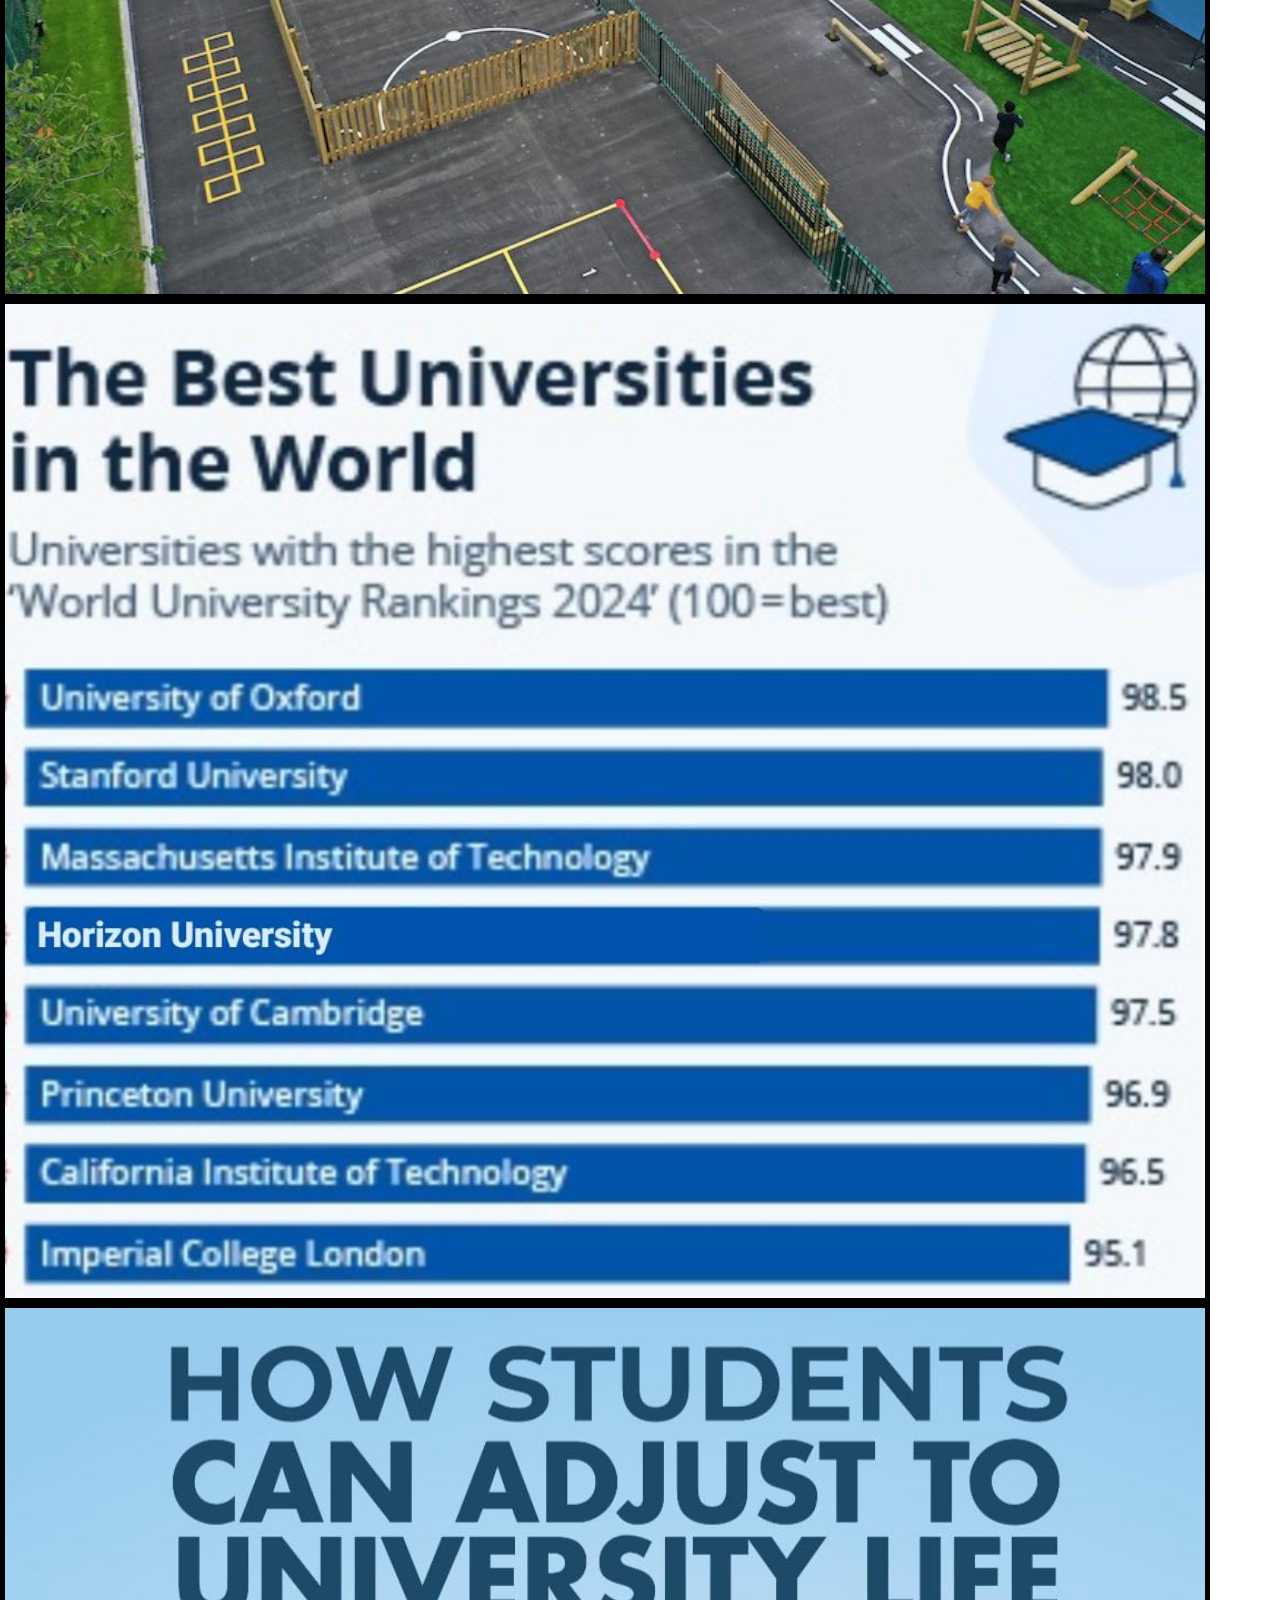
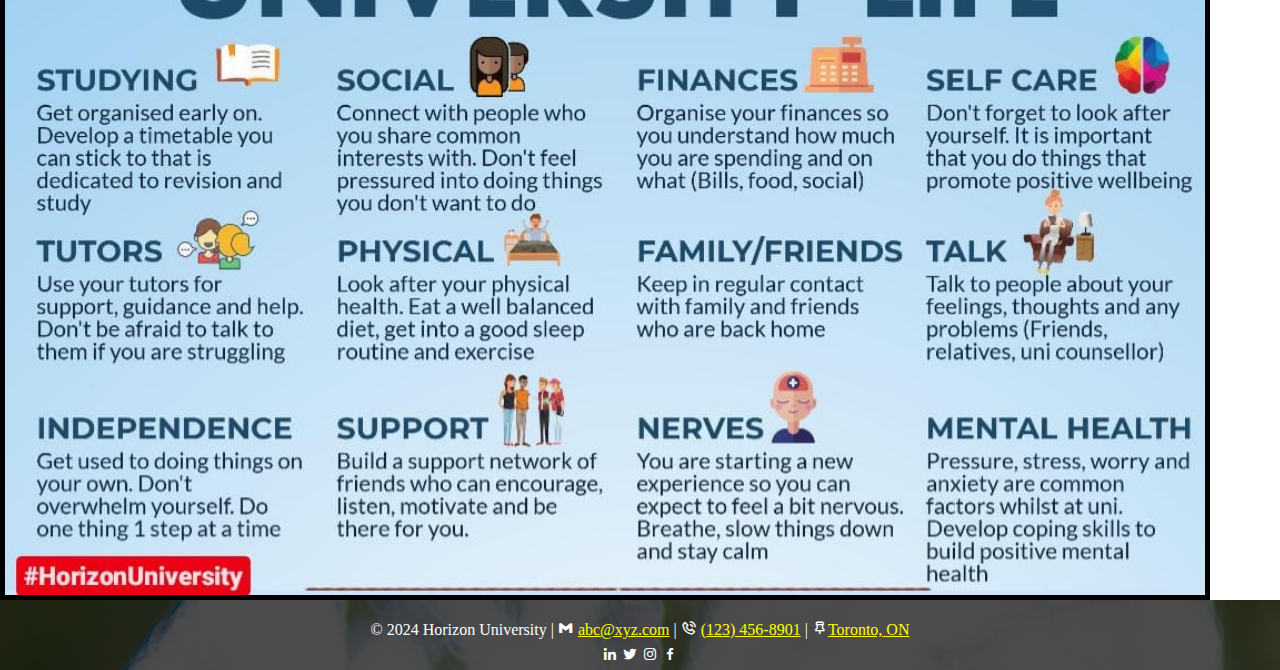
<file: HTML/image-gallery.html>
<!-- Declaration of HTML document type and language -->
<!DOCTYPE html>
<html lang="en">

<head>
	<!-- Meta tag for character encoding -->
	<meta charset="utf-8">
	<!-- Meta tag for compatibility with Internet Explorer -->
    <meta http-equiv="X-UA-Compatible" content="IE=edge">
    <!-- Meta tag for responsive viewport -->
    <meta name="viewport" content="width=device-width, initial-scale=1.0">
	<!-- Title of the webpage -->
	<title>Image Gallery</title>

	<!-- Favicon link -->
	<link rel="icon" type="image/x-icon" href="favicon.ico">
	<!-- Link to custom CSS stylesheet -->
	<link rel="stylesheet" type="text/css" href="../CSS/styles.css">
	<!-- Link to Boxicons CSS -->
	<link rel="stylesheet" href="https://cdn.jsdelivr.net/npm/boxicons@latest/css/boxicons.min.css">

    <!-- Embedded CSS for image styling -->
    <style>
        .container img:hover {
            cursor: auto;
            opacity: 0.9;
        }
    </style>
</head>

<body>
	<section class="images-header">
		<nav>
			<!-- University Logo with link to homepage -->
			<a href="index.html"><img src="../IMG/logo2.png" alt="University Logo"></a>
			<div class="nav-links">
				<ul>
					<!-- Navigation links -->
					<li><a href="index.html">Home</a></li>
					<li><a href="about-us.html">About Us</a></li>
					<li><a href="course.html">Courses We Offer</a></li>
					<li><a href="blog.html">Blog</a></li>
					<li><a href="contact-us.html">Contact Us</a></li>
				</ul>
			</div>
		</nav>
		<!-- Heading for the image gallery -->
		<h1>Glimpse of Horizon</h1>
	</section>
    <!-- Heading for facilities provided -->
    <h1 style="text-align: center; color: rgba(255, 251, 9, 0.929); background-color: black;">Facilities We Provide At The University</h1>

<div class="container">
    <!-- Image gallery -->
    <img src="../IMG/1.jpg" style="display: flex; max-width: 1200px; width: 100%; flex-wrap: wrap; justify-content: center; padding: 5px; background-color: black;" alt="Classroom of Horizon">
    <img src="../IMG/2.jpg" style="display: flex; max-width: 1200px; width: 100%; flex-wrap: wrap; justify-content: center; padding: 5px; background-color: black;" alt="Classroom of Horizon">
    <img src="../IMG/3.jpg" style="display: flex; max-width: 1200px; width: 100%; flex-wrap: wrap; justify-content: center; padding: 5px; background-color: black;" alt="Library of Horizon">
    <img src="../IMG/4.jpg" style="display: flex; max-width: 1200px; width: 100%; flex-wrap: wrap; justify-content: center; padding: 5px; background-color: black;" alt="Gym of Horizon">
    <img src="../IMG/5.jpg" style="display: flex; max-width: 1200px; width: 100%; flex-wrap: wrap; justify-content: center; padding: 5px; background-color: black;" alt="Lunch Area of Horizon">
    <img src="../IMG/6.jpg" style="display: flex; max-width: 1200px; width: 100%; flex-wrap: wrap; justify-content: center; padding: 5px; background-color: black;" alt="Play Ground of Horizon">
    <img src="../IMG/1234.jpg" style="display: flex; max-width: 1200px; width: 100%; flex-wrap: wrap; justify-content: center; padding: 5px; background-color: black;" alt="Infographic 1">
    <img src="../IMG/567.jpg" style="display: flex; max-width: 1200px; width: 100%; flex-wrap: wrap; justify-content: center; padding: 5px; background-color: black;" alt="Infographic 2">
</div>
    
<!-- Footer Start-->
<footer style="background-image: linear-gradient(rgba(0,0,0,0.7),rgba(0,0,0,0.7)), url(../IMG/certificate.jpg);">
	
    <div class="footer">
        <!-- Footer contact information -->
        <br>
        <p>&copy; 2024 Horizon University | <i class='bx bxl-gmail'></i> <a href="mailto:abc@xyz.com"> abc@xyz.com</a> | <i class='bx bx-phone-call'></i> <a href="tel:(123) 456-8901">(123) 456-8901</a> | <i class='bx bx-pin'></i><a href="https://www.google.com/maps/place/Toronto,+ON/">Toronto, ON</a></p>
    </div>

    <div class="icons1">
        <!-- Social media icons -->
        <a href="www.linkedin.com" class="icons1"><i class='bx bxl-linkedin' ></i></a>
        <a href="www.twitter.com" class="icons1"><i class='bx bxl-twitter'></i></a>
        <a href="www.instagram.com" class="icons1"><i class="bx bxl-instagram"></i></a>
        <a href="www.facebook.com" class="icons1"><i class="bx bxl-facebook"></i></a>
    </div>

</footer>
<!-- Footer End-->
</body>
</html>
</file>
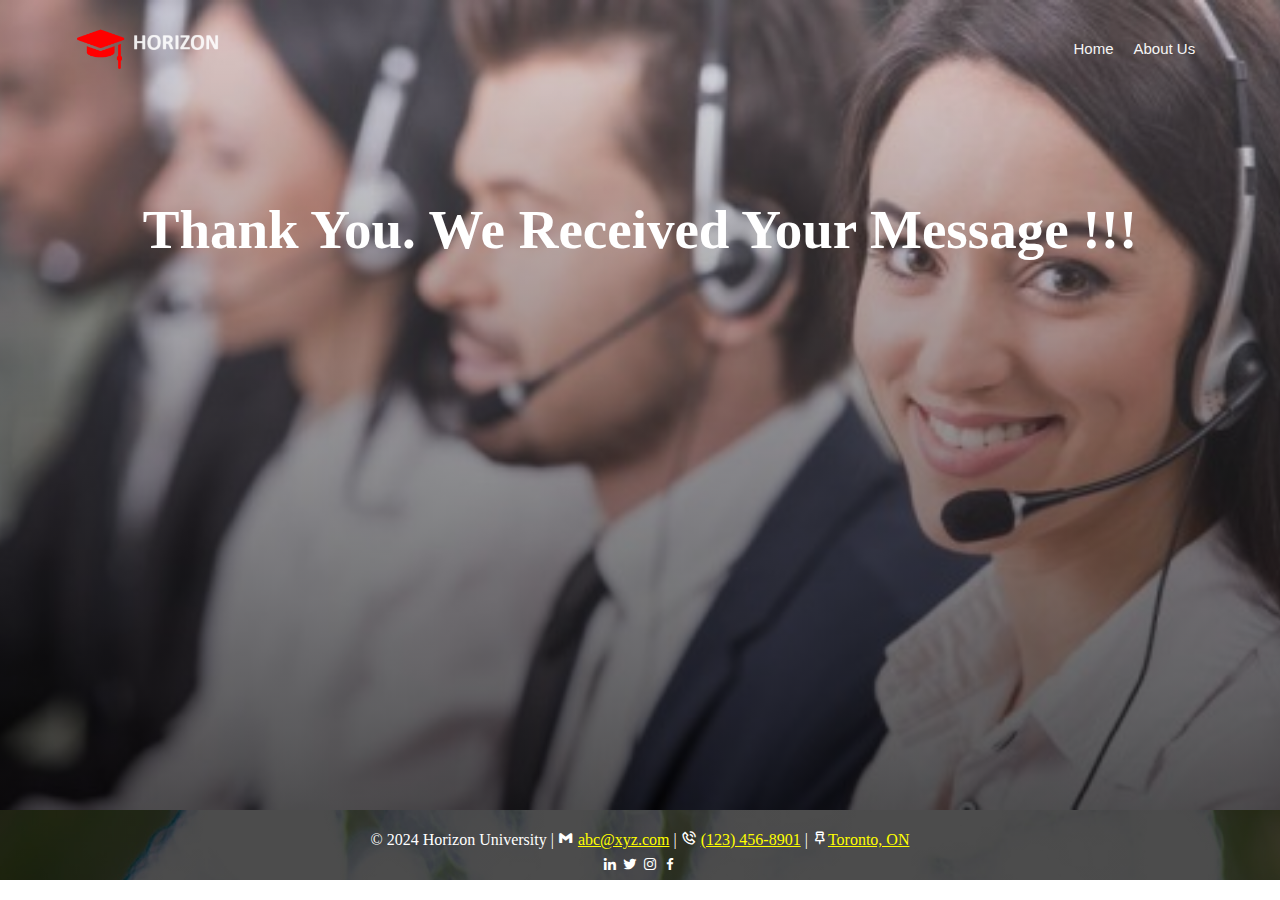
<file: HTML/thankyoumessage.html>
<!DOCTYPE html>
<html lang="en">
<head>
	<!-- Meta tags for character encoding, compatibility, and viewport -->
	<meta charset="utf-8">
    <meta http-equiv="X-UA-Compatible" content="IE=edge">
    <meta name="viewport" content="width=device-width, initial-scale=1.0">
	<!-- Title of the webpage -->
	<title>Horizon University</title>
	<!-- Link to custom CSS stylesheet -->
	<link rel="stylesheet" type="text/css" href="../CSS/styles.css">
	<!-- Link to Boxicons CSS -->
	<link rel="stylesheet" href="https://cdn.jsdelivr.net/npm/boxicons@latest/css/boxicons.min.css">
	<!-- Favicon link -->
	<link rel="icon" type="image/x-icon" href="favicon.ico">
</head>
<body>
	<section class="thankyou-header">
		<nav>
			<!-- University Logo with link to homepage -->
			<a href="index.html"><img src="../IMG/logo2.png" alt="University Logo"></a>
			<div class="nav-links">
				<ul>
					<!-- Navigation links -->
					<li><a href="index.html">Home</a></li>
					<li><a href="about-us.html">About Us</a></li>
				</ul>
			</div>
		</nav>
        <!-- Heading for thank you message -->
        <h1>Thank You. We Received Your Message !!!</h1>
	</section>

	<footer style="background-image: linear-gradient(rgba(0,0,0,0.7),rgba(0,0,0,0.7)), url(../IMG/certificate.jpg);">
	
		<div class="footer">
			<br>
			<!-- Footer contact information -->
			<p>&copy; 2024 Horizon University | <i class='bx bxl-gmail'></i> <a href="mailto:abc@xyz.com"> abc@xyz.com</a> | <i class='bx bx-phone-call'></i> <a href="tel:(123) 456-8901">(123) 456-8901</a> | <i class='bx bx-pin'></i><a href="https://www.google.com/maps/place/Toronto,+ON/">Toronto, ON</a></p>
		</div>
	
		<div class="icons1">
			<!-- Social media icons -->
			<a href="www.linkedin.com" class="icons1"><i class='bx bxl-linkedin' ></i></a>
			<a href="www.twitter.com" class="icons1"><i class='bx bxl-twitter'></i></a>
			<a href="www.instagram.com" class="icons1"><i class="bx bxl-instagram"></i></a>
			<a href="www.facebook.com" class="icons1"><i class="bx bxl-facebook"></i></a>
		</div>
	
	</footer>

</body>
</html>
</file>
<file: CSS/styles.css>
* {
	margin: 0;
	padding: 0;
}

/* Index Page Header */
.header {
	background-image: linear-gradient(rgba(4, 9, 30, 0.7), rgba(4, 9, 30, 0.7)),url("../IMG/college-75535_1920.jpg");
	min-height: 100vh;
	width: 100%;
	background-position: center;
	background-size: cover;
	position: relative;
}

nav {
	display: flex;
	padding: 2% 6%;
	justify-content: space-between;
	align-items: center;
}

nav img {
	width: 150px;
}


/* Call To Action */
.cta{
	margin: 100px auto;
	width: 80%;
	color: #fff;
	background-image: linear-gradient(rgba(0,0,0,0.7),rgba(0,0,0,0.7)), url(../IMG/banner2.jpg);
	background-position: center;
	background-size: cover;
	border-radius: 10px;
	text-align: center;
	padding: 100px 0;
}
.cta h1{
	color: #fff;
	margin-bottom: 40px;
	padding: 0;
}
.hero-btn{
	display: inline-block;
	text-decoration: none;
	color: #fff;
	border: 1px solid #fff;
	padding: 12px 34px;
	font-size: 13px;
	background: transparent;
	position: relative;
	cursor: pointer;
}
.hero-btn:hover{
	border: 1px solid #f44336;
	background: #f44336;
	transition: 1s;
}


/* Footer start*/
.footer{
	width: 100%;
	text-align: center;
	background-position: center;
	background-size: cover;
	color: #fff;
	padding: 2px 0;
}
.footer h4{
	margin-bottom: 10px;
	font-size: 18px;
	margin-top: 5px;
	font-weight: 400;
}
.footer a{
	color: yellow;
}
/* Footer End */


/* Icons Start */
.icons1{
	color: white;
	width: 100%;
	text-align: center;
	padding: 5px 0;
}
/* Icons End */


/* Nav Links Start */
.nav-links ul li {
	list-style: none;
	display: inline-block;
	padding: 8px 8px;
	position: relative;
}

.nav-links ul li a{
	color: whitesmoke;
	font-family: 'Segoe UI', Tahoma, Geneva, Verdana, sans-serif;
	text-decoration: none;
	font-size: 15px;
}

.nav-links ul li a:hover {
	color: aqua;
}
/* Nav Links End */


/* Head-lines Start */
.head-lines {
	width: 90%;
	color: whitesmoke;
	position: absolute;
	top: 50%;
	left: 50%;
	transform: translate(-50%,-50%);
	text-align: center;
}

.head-lines h1 {
	font-size: 50px;
}

.head-lines p {
	margin: 40px 0  10px;
	font-size: 20px;
	color: whitesmoke;
}
/* Head-lines End */

/* Contact-Us Start */
.header2 {
	min-height: 80vh;
	width: 100%;
	position: relative;
	background-image: linear-gradient(rgba(4, 9, 30, 0.564), rgba(4, 9, 30, 0.7)), url(../IMG/banner2.jpg);
	background-position: center;
	background-size: cover;
	text-align: center;
	color: #fff;
}

.header2 h1{
	margin-top: 80px;
	font-size: 60px;
}

.location{
	width: 80%;
	margin: auto;
	padding: 80px 0;
}

.location iframe{
	width: 100%;
}

.contact-us{
	width: 80%;
	margin: auto;
}

.contact-col{
	flex-basis: 48%;
	margin-bottom: 30px;
}

.contact-col div{
	display: flex;
	align-items: center;
	margin-bottom: 50px;
}

.contact-col div .bx{
	font-size: 28px;
	margin: 10px;
	margin-right: 30px;
	color: red;
}

.contact-col div p{
	padding: 0;
	color: #000;
}

.contact-col div h5{
	font-size: 18px;
	margin-bottom: 5px;
	color: #000000;
	font-weight: 400;
}

.contact-col input, .contact-col textarea{
	width: 100%;
	padding: 15px;
	margin-bottom: 17px;
	outline: none;
	border: 1px solid #ccc;	
	box-sizing: border-box;
}
/* Contact-Us End */

/* About Us Start */
.header3 {
	min-height: 80vh;
	width: 100%;
	position: relative;
	background-image: linear-gradient(rgba(154, 156, 170, 0.315), rgba(0, 0, 0, 0.68)), url(../IMG/background.jpg);
	background-position: center;
	background-size: cover;
	text-align: center;
	color: #fff;
}

.header3 h1{
	margin-top: 80px;
	font-size: 60px;
}

.about-us{
	width: 95%;
	margin: auto;
}

.about-col{
	flex-basis: 48%;
	padding: 2px 2px;
}

.row {
	margin-top: 5%;
	display: flex;
	justify-content: space-between;
	margin-bottom: 10%;
}

.about-col img{
	width: 100%;
}

.about-col p{
	padding: 10px 0 20px;
}

.red-btn{
	border: 1px solid #f44336;
	background: transparent;
	color: #f44336;
}

.red-btn:hover{
	color: #fff;
}

.about-founder{
	width: 95%;
	margin: auto;
}

.about-col2{
	flex-basis: 48%;
	padding: 2px 2px;
}
.image-text {
	color: white;
	font-size: 20px;
	text-align: center;
	font-family: Arial, sans-serif; 
	background-color: rgba(0, 0, 0, 0.724); 
	padding: 10px 10px; 
}

.about-col2 img{
	width: 100%;
}

.about-col2 p{
	padding: 10px 0 20px;
}
.row1 {
	margin-top: 5%;
	display: flex;
	justify-content: space-between;
	margin-bottom: 10%;
}
/* About Us End */

/* Contact-us Thank You Page CSS Start */
.thankyou-header {
	background-image: linear-gradient(rgba(154, 156, 170, 0.315), rgba(0, 0, 0, 0.68)),url("../IMG/thankyou.jpg");
	min-height: 90vh;
	width: 100%;
	background-position: center;
	background-size: cover;
	position: relative;
}

nav {
	display: flex;
	padding: 2% 6%;
	justify-content: space-between;
	align-items: center;
}


.thankyou-header h1{
	margin-top: 100px;
	font-size: 55px;
	text-align: center;
	color: #fff;
}
/* Contact-us Thank You Page CSS End */

/* Image Gallery CSS Start */
.images-header {
	min-height: 80vh;
	width: 100%;
	position: relative;
	background-image: linear-gradient(rgba(154, 156, 170, 0.315), rgba(0, 0, 0, 0.68)), url(../IMG/background.jpg);
	background-position: center;
	background-size: cover;
	text-align: center;
	color: #fff;
}

.images-header h1{
	margin-top: 80px;
	font-size: 60px;
}
/* Image Gallery CSS End */

/* Knowmore Button Start*/
#Knowmore-btn {
	display: inline-block;
	text-decoration: none;
	color: whitesmoke;
	border: 1px solid;
	padding: 8px;
	font-size: 15px;
	background: transparent;
	position: relative;
	cursor: pointer;
	margin-top: 30px;
}

#Knowmore-btn:hover {
	border: 1px solid #f44336;
	background: #f44336;
	transition: 1s;
}
/* Knowmore Button End */

/* course start*/
.course {
	width: 100%;
	margin: auto;
	text-align: center;
	padding-top: 80px;
	background-color: #013A6B;
  	background-image: -webkit-linear-gradient(62deg, #b8b7be 50%, #0b71d0 50%);
}
.course h1{
	font-size: 36px;
	font-weight: 600;
	color: #fff;	
}
.course p {
	font-size: 15px;
	font-weight: 300;
	line-height: 22px;
	padding: 10px;
	margin-bottom: 70px;
	color: #fff;
}
.row {
	margin: 5% 10%;
	flex-direction: column;
	justify-content: space-around;
	margin: 30px;
}

table {
	border-collapse: collapse;
	width: 100%;
  }
  
  th, td {
	text-align: left;
	padding: 8px;
  }
  
  tr{
	background-color: #f2f2f2;
  }
#course-row {
	/* width: 100%; */
	background-color: #013A6B;
  	background-image: -webkit-linear-gradient(62deg, #b8b7be 50%, #0b71d0 50%);
}

#course-row span {
	color: black;
	padding-left: 10px;
}

.course-col{
	/* flex-basis: 23%; */
	background-color: white;
	border-radius: 10px;
	margin: 30px;
	padding: 20px 20px;
	margin: 10px 10px;
	box-sizing: border-box;
	justify-content: space-around;
}
.course-col button{
	padding: 10px;
	text-align: center;
	background-color:#0b71d0;
	border-radius: 5px;
	margin-top: 20px;
}
#btn-mid{
	margin-top: 50px;
}
.course-col button a {
	color: whitesmoke;
}

.li{
	text-align: center;
	padding: 3px;
	font-family: 'Gill Sans', 'Gill Sans MT', Calibri, 'Trebuchet MS', sans-serif;
}

.course-col ul{
	font-size: small;
	list-style-type: none;
	text-align: left;
}

.course-col ul li {
	padding: 4px;
	/* text-align: left; */
}

h3 {
	text-align: center;
	font-weight: 600;
	margin: 10px 0;
}

.course-col:hover{
	box-shadow: 0 20px 20px 0px rgba(0, 0, 0, 0.2);
}
/* course END */

/* campus */
.campusbg {
	background-color: #013A6B;
  	background-image: -webkit-linear-gradient(-65deg, #b8b7be 50%, #0b71d0 50%);
	margin-bottom: 10%;
}
.campus {
	/* width: 80%;	 */
	text-align: center;
	padding-top: 80px;
	justify-content: space-between;
	align-items: center;
	/* display: flex; */
}
.rows{
	/* width: 40%; */
	margin: 25%;
	align-items: center;
}

.campus-col {
	flex-basis: 20%;
	border-radius: 10px;
	margin-bottom: 30px;
	position: relative;
	overflow: hidden;
}

.campus-col img {
	width: 100%;
	display: block;
}

.layer {
	background: transparent;
	height: 100%;
	width: 100%;
	position: absolute;
	top: 0;
	left: 0;
	transition: 0.5s;
}

.layer:hover {
	background: rgba(240,0,0,0.7);
}

.layer h3 {
	width: 100%;
	font-weight: 500;
	color: whitesmoke;
	font-size: 26px;
	bottom: 0;
	left: 50%;
	transform: translate(-50%);
	position: absolute;
	opacity: 0;
	transition: 0.5s;
}

.layer:hover h3{
	bottom: 49%;
	opacity: 1;
}

.facilities {
	width: 80%;
	margin: auto;
	text-align: center;
	padding-top: 100px;
}
/* Blog START */

.sub-header{
	min-height: 80vh;
	width: 100%;
	position: relative;
	background-image: linear-gradient(rgba(4, 9, 30, 0.564), rgba(4, 9, 30, 0.7)),url(../IMG/background.jpg);
	background-position: center;
	background-size: cover;
	text-align: center;
	color: #fff;
}

.sub-header h1{
	margin-top: 80px;
	font-size: 60px;
}

#blog-bg {
	width: 100%;
	background-image: -webkit-linear-gradient(-65deg, #b8b7be 50%, #0b71d0 50%);
	margin-bottom: 10%;
	color: whitesmoke;
}

.blog-content{
	width: 80%;
	margin: auto;
	padding: 60px 0;
	/* color: #fff; */
}

	#nav-id {
	display: flex;
}


#nav-linkss ul li{
	list-style-type: none;
}

.blog-left{
	flex-basis: 55%;
	color: whitesmoke;
}

.blog-left  img{
	width: 100%;
	color: whitesmoke;
}

.blog-left  p{
	color: #999;
	padding: 0%;
}

.blog-left h2{
	color: #222;
	font-weight: 600;
	margin: 30px 0;
}

.blog-right{
	flex-basis: 32%;
}

.blog-right h3{
	background-color: #f44336;
	color: #fff;
	padding: 7px 0;
	font-size: 16px;
	margin-bottom: 20px;
}

.blog-right div{
	display: flex;
	align-items: center;
	justify-content: space-between;
	color: #555;
	padding: 8px;
	box-sizing: border-box;
}

#certificate-content{
	color: whitesmoke;
}


.comment-box{
	border: 1px solid #ccc;
	margin: 10% 10% 10% 10%;
	padding: 10px 20px;
	color: whitesmoke;
	border-radius: 10px;
}

.comment-box h3{
	text-align: left;
}

.comment-form input, .comment-form textarea {
	width: 100%;
	padding: 10px;
	margin: 15px 0;
	box-sizing: border-box;
	border: none;
	outline: none;
	background: #f0f0f0;
}

.comment-form button{
	margin: 10px 0;
	padding: 8px;
	border-radius: 5px;
}

span{
	color: whitesmoke;
}



/* Mobile Layout */
@media(max-width: 700px){
	.nav-links ul li {
		display: block;
		padding: 2px;
		margin-top: 4px;
	}
	nav img{
		width: 100px;
	}
	.nav-links {
		position: absolute;
		top: 0;
		right: 7px;	
		text-align: right;
	}
	.head-lines {
		margin-top: 60px;
        text-align: center;
    }
    .head-lines h1 {
        font-size: 23px;
        margin-bottom: 10px;
    }
    .head-lines h2 {
        font-size: 14px;
        margin-bottom: 10px;
    }
    .head-lines p {
        font-size: 14px;
        margin-bottom: 10px;
    }
	.footer h4{
		font-size: 15px;
	}
	.footer p {
		font-size: 14px;
	}
	.cta h1
	{
		font-size: 18px;
	}
	.header3 h1{
		font-size: 45px;
        margin-top: 136px;	
	}
	.sub-header h1{
		font-size: 45px;
        margin-top: 136px;
	}
	.header2 h1{
		font-size: 45px;
        margin-top: 136px;	
	}
	.contact-col div{
		display: flex;
		align-items: center;
		margin-bottom: 50px;
	}
	
	.contact-col div .bx{
		font-size: 22px;
		margin: 6px;
		margin-right: 30px;
		color: red;
	}
	
	.contact-col div p{
		padding: 0;
		font-size: 15px;
		color: #000;
	}
	
	.contact-col div h5{
		font-size: 17px;
		margin-bottom: 5px;
		color: #000000;
	}
	
	.contact-col input, .contact-col textarea{
		width: 100%;
		padding: 15px;
		margin-bottom: 17px;
		border: 1px solid #ccc;	
		box-sizing: border-box;
	}
}
/* Mobile Layout End */




@media(min-width: 768px){
	.row {
		flex-direction: row;
		margin: 0 60px;
		display: flex;
	}	
	.course h1{
		color: #000;	
	}
	.cta h1
	{
		font-size: 29px;
	}
	.course p {
		color: #000;
	}
	.course-col{
		margin: 15px;
		flex-basis: 30%;
	}
	.course-col ul{
		font-size: large;
		padding: 14px;
	}
	.course-col ul li {
		padding: 10px;
	}
}

/* Medium devices (landscape tablets, 768px and up) */
@media (min-width: 768px){
	.campus{
		width: 100%;
	}
	.rows{
		display: flex;
		margin: 0 60px;
		justify-content: space-between;
	}
	.campus h1{
		font-size: xx-large;
	}
	.campus p{
		padding-bottom: 60px;
	}
	.campus-col {
		flex-basis: 27%;
		justify-content: space-between;
	}
}
@media(max-width: 760px) {
	.row1 {
		flex-direction: column;
		margin: 0 20px;
	}
}
/* Medium devices (landscape tablets) End*/


/* Desktop Layout Start */
@media (min-width: 1281px) {
    .nav-links ul li {
        display: inline-block;
        padding: 6px;
        margin-top: 20px;
    }
    .nav-links {
        position: absolute;
        top: 0;
        right: 7px;
        text-align: left;
        z-index: 2;
    }
    .head-lines h1 {
        font-size: 25px;
    }
    .head-lines p {
        font-size: 15px;
    }
	.comment-box{
		border: 1px solid #ccc;
		color: whitesmoke;
		border-radius: 10px;
	}
}
/* Desktop Layout End */
</file>
